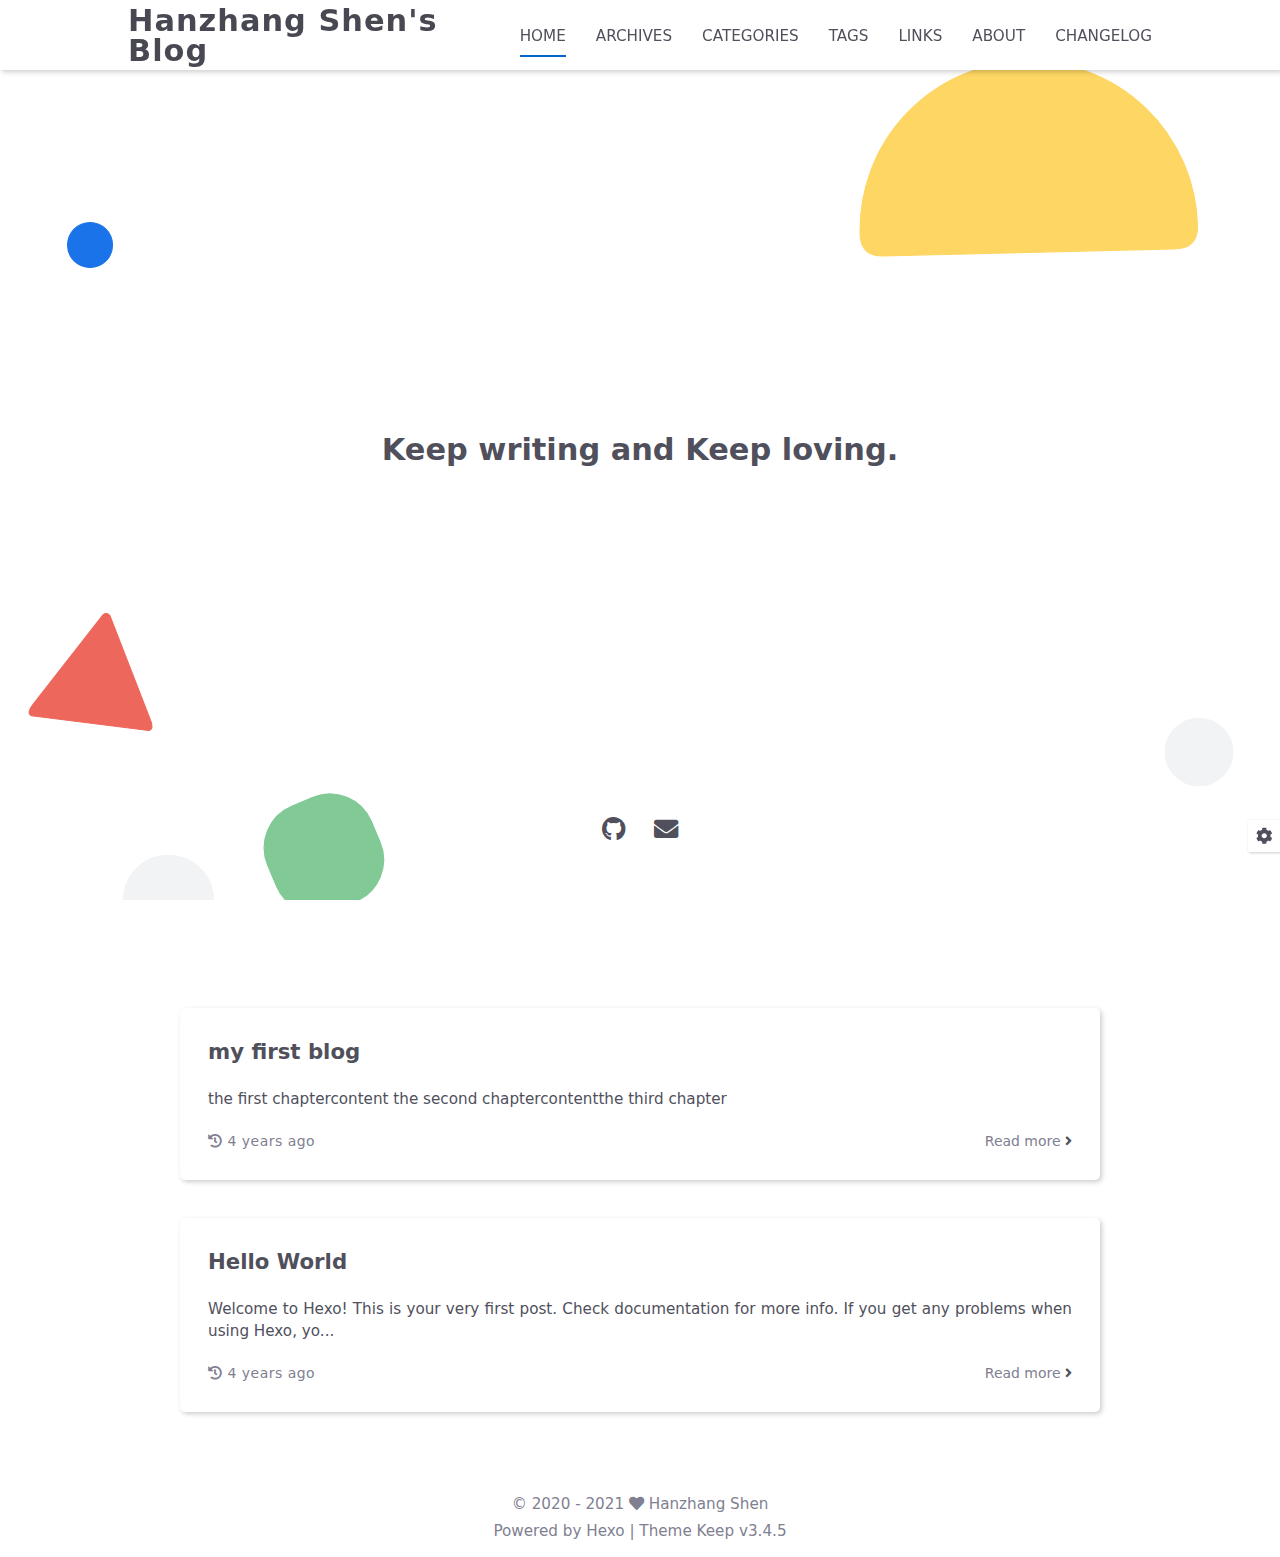
<file: index.html>
<!DOCTYPE html>
<html lang="en">
<head>
    <meta charset="utf-8">
    <meta name="viewport" content="width=device-width, initial-scale=1, maximum-scale=1">
    <meta name="keywords" content="Hexo Theme Keep">
    <meta name="description" content="Hexo Theme Keep">
    <meta name="author" content="Hanzhang Shen">
    
    <title>
        
        Hanzhang Shen&#39;s Blog
    </title>
    
<link rel="stylesheet" href="/css/style.css">

    <link rel="shortcut icon" href="/images/logo.svg">
    
<link rel="stylesheet" href="/css/font-awesome.min.css">

    <script id="hexo-configurations">
    let KEEP = window.KEEP || {};
    KEEP.hexo_config = {"hostname":"example.com","root":"/","language":"en"};
    KEEP.theme_config = {"toc":{"enable":false,"number":false,"expand_all":false,"init_open":false},"style":{"primary_color":"#0066CC","avatar":"/images/avatar.jpg","favicon":"/images/logo.svg","article_img_align":"left","left_side_width":"260px","content_max_width":"920px","hover":{"shadow":false,"scale":false},"first_screen":{"enable":true,"background_img":"/images/bg.svg","description":"Keep writing and Keep loving."},"scroll":{"progress_bar":{"enable":false},"percent":{"enable":false}}},"local_search":{"enable":false,"preload":false},"code_copy":{"enable":false,"style":"default"},"pjax":{"enable":false},"lazyload":{"enable":false},"version":"3.4.5"};
    KEEP.language_ago = {"second":"%s seconds ago","minute":"%s minutes ago","hour":"%s hours ago","day":"%s days ago","week":"%s weeks ago","month":"%s months ago","year":"%s years ago"};
  </script>
<meta name="generator" content="Hexo 5.4.0"></head>


<body>
<div class="progress-bar-container">
    

    
</div>


<main class="page-container">

    
        <div class="first-screen-container flex-center fade-in-down-animation">
    <div class="content flex-center">
        <div class="description">
            Keep writing and Keep loving.
        </div>
        
            <div class="s-icon-list">
                
                    
                        
                            <span class="s-icon-item github">
                                <a target="_blank" href="https://github.com/JokerDot">
                                    <i class="fab fa-github"></i>
                                </a>
                            </span>
                        
                    
                
                    
                
                    
                
                    
                
                    
                
                    
                
                    
                
                    
                        
                            <span class="s-icon-item email">
                                <a href="mailto:shenhanzhang@outlook.com">
                                    <i class="fas fa-envelope"></i>
                                </a>
                            </span>
                        
                    
                
            </div>
        
    </div>
</div>

    

    <div class="page-main-content">

        <div class="page-main-content-top">
            <header class="header-wrapper">

    <div class="header-content has-first-screen">
        <div class="left">
            
            <a class="logo-title" href="/">
                Hanzhang Shen&#39;s Blog
            </a>
        </div>

        <div class="right">
            <div class="pc">
                <ul class="menu-list">
                    
                        <li class="menu-item">
                            <a class="active"
                               href="/"
                            >
                                HOME
                            </a>
                        </li>
                    
                        <li class="menu-item">
                            <a class=""
                               href="/archives"
                            >
                                ARCHIVES
                            </a>
                        </li>
                    
                        <li class="menu-item">
                            <a class=""
                               href="/categories"
                            >
                                CATEGORIES
                            </a>
                        </li>
                    
                        <li class="menu-item">
                            <a class=""
                               href="/tags"
                            >
                                TAGS
                            </a>
                        </li>
                    
                        <li class="menu-item">
                            <a class=""
                               href="/links"
                            >
                                LINKS
                            </a>
                        </li>
                    
                        <li class="menu-item">
                            <a class=""
                               href="/about"
                            >
                                ABOUT
                            </a>
                        </li>
                    
                        <li class="menu-item">
                            <a class=""
                               href="/changelog"
                            >
                                CHANGELOG
                            </a>
                        </li>
                    
                    
                </ul>
            </div>
            <div class="mobile">
                
                <div class="icon-item menu-bar">
                    <div class="menu-bar-middle"></div>
                </div>
            </div>
        </div>
    </div>

    <div class="header-drawer">
        <ul class="drawer-menu-list">
            
                <li class="drawer-menu-item flex-center">
                    <a class="active"
                       href="/">HOME</a>
                </li>
            
                <li class="drawer-menu-item flex-center">
                    <a class=""
                       href="/archives">ARCHIVES</a>
                </li>
            
                <li class="drawer-menu-item flex-center">
                    <a class=""
                       href="/categories">CATEGORIES</a>
                </li>
            
                <li class="drawer-menu-item flex-center">
                    <a class=""
                       href="/tags">TAGS</a>
                </li>
            
                <li class="drawer-menu-item flex-center">
                    <a class=""
                       href="/links">LINKS</a>
                </li>
            
                <li class="drawer-menu-item flex-center">
                    <a class=""
                       href="/about">ABOUT</a>
                </li>
            
                <li class="drawer-menu-item flex-center">
                    <a class=""
                       href="/changelog">CHANGELOG</a>
                </li>
            
        </ul>
    </div>

    <div class="window-mask"></div>

</header>


        </div>

        <div class="page-main-content-middle">

            <div class="main-content">

                
                    <div class="home-content-container fade-in-down-animation">
    <ul class="home-article-list">
        
            <li class="home-article-item">

                

                <h3 class="home-article-title">
                    <a href="/2021/12/26/my-first-blog/">
                        my first blog
                    </a>
                </h3>

                <div class="home-article-content markdown-body">
                    
                        the first chaptercontent

the second chaptercontentthe third chapter

                    
                </div>

                <div class="home-article-meta-info-container">
    <div class="home-article-meta-info">
        <span><i class="fas fa-history"></i>&nbsp;<span class="home-article-date" data-date="Sun Dec 26 2021 17:15:52 GMT+0800">2021-12-26</span></span>
        
        
    </div>

    <a href="/2021/12/26/my-first-blog/">Read more&nbsp;<i class="fas fa-angle-right"></i></a>
</div>

            </li>
        
            <li class="home-article-item">

                

                <h3 class="home-article-title">
                    <a href="/2021/12/26/hello-world/">
                        Hello World
                    </a>
                </h3>

                <div class="home-article-content markdown-body">
                    
                        Welcome to Hexo! This is your very first post. Check documentation for more info. If you get any problems when using Hexo, yo...
                    
                </div>

                <div class="home-article-meta-info-container">
    <div class="home-article-meta-info">
        <span><i class="fas fa-history"></i>&nbsp;<span class="home-article-date" data-date="Sun Dec 26 2021 17:14:04 GMT+0800">2021-12-26</span></span>
        
        
    </div>

    <a href="/2021/12/26/hello-world/">Read more&nbsp;<i class="fas fa-angle-right"></i></a>
</div>

            </li>
        
    </ul>

    <div class="home-paginator">
        <div class="paginator">
    

    
</div>

    </div>
</div>


                
            </div>

        </div>

        <div class="page-main-content-bottom">
            <footer class="footer">
    <div class="info-container">
        <div class="copyright-info info-item">
            &copy;
            
              <span>2020</span>
              -
            
            2021&nbsp;<i class="fas fa-heart icon-animate"></i>&nbsp;<a href="/">Hanzhang Shen</a>
        </div>
        
        <div class="theme-info info-item">
            Powered by <a target="_blank" href="https://hexo.io">Hexo</a>&nbsp;|&nbsp;Theme&nbsp;<a class="theme-version" target="_blank" href="https://github.com/XPoet/hexo-theme-keep">Keep v3.4.5</a>
        </div>
        
        
    </div>
</footer>

        </div>
    </div>

    

    <div class="right-bottom-side-tools">
        <div class="side-tools-container">
    <ul class="side-tools-list">
        <li class="tools-item tool-font-adjust-plus flex-center">
            <i class="fas fa-search-plus"></i>
        </li>

        <li class="tools-item tool-font-adjust-minus flex-center">
            <i class="fas fa-search-minus"></i>
        </li>

        <li class="tools-item tool-expand-width flex-center">
            <i class="fas fa-arrows-alt-h"></i>
        </li>

        <li class="tools-item tool-dark-light-toggle flex-center">
            <i class="fas fa-moon"></i>
        </li>

        <!-- rss -->
        

        
            <li class="tools-item tool-scroll-to-top flex-center">
                <i class="fas fa-arrow-up"></i>
            </li>
        

        <li class="tools-item tool-scroll-to-bottom flex-center">
            <i class="fas fa-arrow-down"></i>
        </li>
    </ul>

    <ul class="exposed-tools-list">
        <li class="tools-item tool-toggle-show flex-center">
            <i class="fas fa-cog fa-spin"></i>
        </li>
        
    </ul>
</div>

    </div>

    

    <div class="image-viewer-container">
    <img src="">
</div>


    

</main>





<script src="/js/utils.js"></script>

<script src="/js/main.js"></script>

<script src="/js/header-shrink.js"></script>

<script src="/js/back2top.js"></script>

<script src="/js/dark-light-toggle.js"></script>








<div class="post-scripts">
    
</div>



</body>
</html>
</file>
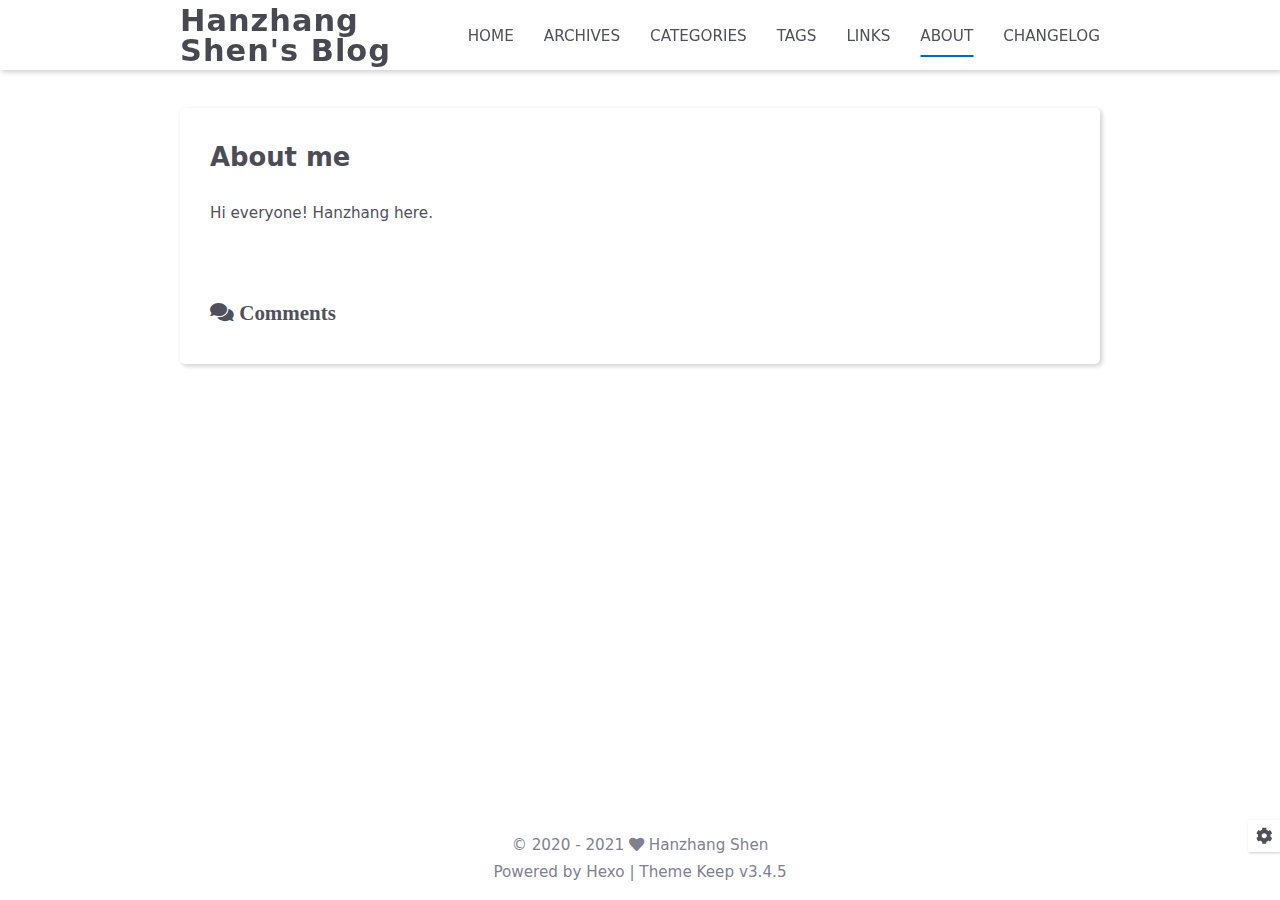
<file: about/index.html>
<!DOCTYPE html>
<html lang="en">
<head>
    <meta charset="utf-8">
    <meta name="viewport" content="width=device-width, initial-scale=1, maximum-scale=1">
    <meta name="keywords" content="Hexo Theme Keep">
    <meta name="description" content="Hexo Theme Keep">
    <meta name="author" content="Hanzhang Shen">
    
    <title>
        
            About |
        
        Hanzhang Shen&#39;s Blog
    </title>
    
<link rel="stylesheet" href="/css/style.css">

    <link rel="shortcut icon" href="/images/logo.svg">
    
<link rel="stylesheet" href="/css/font-awesome.min.css">

    <script id="hexo-configurations">
    let KEEP = window.KEEP || {};
    KEEP.hexo_config = {"hostname":"example.com","root":"/","language":"en"};
    KEEP.theme_config = {"toc":{"enable":false,"number":false,"expand_all":false,"init_open":false},"style":{"primary_color":"#0066CC","avatar":"/images/avatar.jpg","favicon":"/images/logo.svg","article_img_align":"left","left_side_width":"260px","content_max_width":"920px","hover":{"shadow":false,"scale":false},"first_screen":{"enable":true,"background_img":"/images/bg.svg","description":"Keep writing and Keep loving."},"scroll":{"progress_bar":{"enable":false},"percent":{"enable":false}}},"local_search":{"enable":false,"preload":false},"code_copy":{"enable":false,"style":"default"},"pjax":{"enable":false},"lazyload":{"enable":false},"version":"3.4.5"};
    KEEP.language_ago = {"second":"%s seconds ago","minute":"%s minutes ago","hour":"%s hours ago","day":"%s days ago","week":"%s weeks ago","month":"%s months ago","year":"%s years ago"};
  </script>
<meta name="generator" content="Hexo 5.4.0"></head>


<body>
<div class="progress-bar-container">
    

    
</div>


<main class="page-container">

    

    <div class="page-main-content">

        <div class="page-main-content-top">
            <header class="header-wrapper">

    <div class="header-content">
        <div class="left">
            
            <a class="logo-title" href="/">
                Hanzhang Shen&#39;s Blog
            </a>
        </div>

        <div class="right">
            <div class="pc">
                <ul class="menu-list">
                    
                        <li class="menu-item">
                            <a class=""
                               href="/"
                            >
                                HOME
                            </a>
                        </li>
                    
                        <li class="menu-item">
                            <a class=""
                               href="/archives"
                            >
                                ARCHIVES
                            </a>
                        </li>
                    
                        <li class="menu-item">
                            <a class=""
                               href="/categories"
                            >
                                CATEGORIES
                            </a>
                        </li>
                    
                        <li class="menu-item">
                            <a class=""
                               href="/tags"
                            >
                                TAGS
                            </a>
                        </li>
                    
                        <li class="menu-item">
                            <a class=""
                               href="/links"
                            >
                                LINKS
                            </a>
                        </li>
                    
                        <li class="menu-item">
                            <a class="active"
                               href="/about"
                            >
                                ABOUT
                            </a>
                        </li>
                    
                        <li class="menu-item">
                            <a class=""
                               href="/changelog"
                            >
                                CHANGELOG
                            </a>
                        </li>
                    
                    
                </ul>
            </div>
            <div class="mobile">
                
                <div class="icon-item menu-bar">
                    <div class="menu-bar-middle"></div>
                </div>
            </div>
        </div>
    </div>

    <div class="header-drawer">
        <ul class="drawer-menu-list">
            
                <li class="drawer-menu-item flex-center">
                    <a class=""
                       href="/">HOME</a>
                </li>
            
                <li class="drawer-menu-item flex-center">
                    <a class=""
                       href="/archives">ARCHIVES</a>
                </li>
            
                <li class="drawer-menu-item flex-center">
                    <a class=""
                       href="/categories">CATEGORIES</a>
                </li>
            
                <li class="drawer-menu-item flex-center">
                    <a class=""
                       href="/tags">TAGS</a>
                </li>
            
                <li class="drawer-menu-item flex-center">
                    <a class=""
                       href="/links">LINKS</a>
                </li>
            
                <li class="drawer-menu-item flex-center">
                    <a class="active"
                       href="/about">ABOUT</a>
                </li>
            
                <li class="drawer-menu-item flex-center">
                    <a class=""
                       href="/changelog">CHANGELOG</a>
                </li>
            
        </ul>
    </div>

    <div class="window-mask"></div>

</header>


        </div>

        <div class="page-main-content-middle">

            <div class="main-content">

                
                    <div class="fade-in-down-animation">
    <div class="page-template-container">
        
        
        <div class="page-template-content markdown-body">
            
                <h2 id="About-me"><a href="#About-me" class="headerlink" title="About me"></a>About me</h2><p>Hi everyone! Hanzhang here.</p>

            
        </div>
        <div class="page-template-comments">
            
                <div class="comments-container">
    <div id="comment-anchor"></div>
    <div class="comment-area-title">
        <i class="fas fa-comments">&nbsp;Comments</i>
    </div>
    
</div>

            
        </div>
    </div>
</div>


                
            </div>

        </div>

        <div class="page-main-content-bottom">
            <footer class="footer">
    <div class="info-container">
        <div class="copyright-info info-item">
            &copy;
            
              <span>2020</span>
              -
            
            2021&nbsp;<i class="fas fa-heart icon-animate"></i>&nbsp;<a href="/">Hanzhang Shen</a>
        </div>
        
        <div class="theme-info info-item">
            Powered by <a target="_blank" href="https://hexo.io">Hexo</a>&nbsp;|&nbsp;Theme&nbsp;<a class="theme-version" target="_blank" href="https://github.com/XPoet/hexo-theme-keep">Keep v3.4.5</a>
        </div>
        
        
    </div>
</footer>

        </div>
    </div>

    

    <div class="right-bottom-side-tools">
        <div class="side-tools-container">
    <ul class="side-tools-list">
        <li class="tools-item tool-font-adjust-plus flex-center">
            <i class="fas fa-search-plus"></i>
        </li>

        <li class="tools-item tool-font-adjust-minus flex-center">
            <i class="fas fa-search-minus"></i>
        </li>

        <li class="tools-item tool-expand-width flex-center">
            <i class="fas fa-arrows-alt-h"></i>
        </li>

        <li class="tools-item tool-dark-light-toggle flex-center">
            <i class="fas fa-moon"></i>
        </li>

        <!-- rss -->
        

        
            <li class="tools-item tool-scroll-to-top flex-center">
                <i class="fas fa-arrow-up"></i>
            </li>
        

        <li class="tools-item tool-scroll-to-bottom flex-center">
            <i class="fas fa-arrow-down"></i>
        </li>
    </ul>

    <ul class="exposed-tools-list">
        <li class="tools-item tool-toggle-show flex-center">
            <i class="fas fa-cog fa-spin"></i>
        </li>
        
    </ul>
</div>

    </div>

    

    <div class="image-viewer-container">
    <img src="">
</div>


    

</main>




<script src="/js/utils.js"></script>

<script src="/js/main.js"></script>

<script src="/js/header-shrink.js"></script>

<script src="/js/back2top.js"></script>

<script src="/js/dark-light-toggle.js"></script>








<div class="post-scripts">
    
</div>



</body>
</html>
</file>
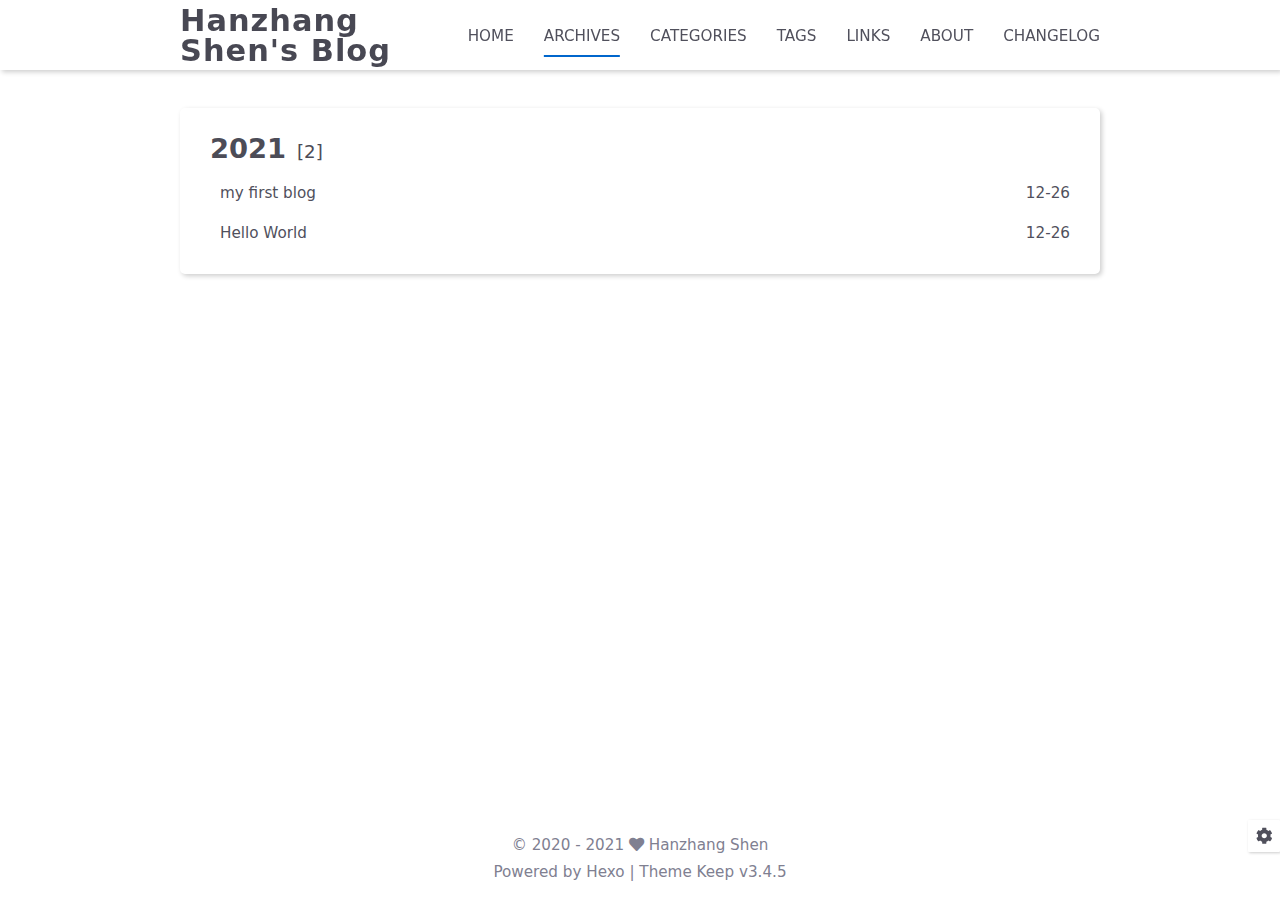
<file: archives/index.html>
<!DOCTYPE html>
<html lang="en">
<head>
    <meta charset="utf-8">
    <meta name="viewport" content="width=device-width, initial-scale=1, maximum-scale=1">
    <meta name="keywords" content="Hexo Theme Keep">
    <meta name="description" content="Hexo Theme Keep">
    <meta name="author" content="Hanzhang Shen">
    
    <title>
        
            Archive |
        
        Hanzhang Shen&#39;s Blog
    </title>
    
<link rel="stylesheet" href="/css/style.css">

    <link rel="shortcut icon" href="/images/logo.svg">
    
<link rel="stylesheet" href="/css/font-awesome.min.css">

    <script id="hexo-configurations">
    let KEEP = window.KEEP || {};
    KEEP.hexo_config = {"hostname":"example.com","root":"/","language":"en"};
    KEEP.theme_config = {"toc":{"enable":false,"number":false,"expand_all":false,"init_open":false},"style":{"primary_color":"#0066CC","avatar":"/images/avatar.jpg","favicon":"/images/logo.svg","article_img_align":"left","left_side_width":"260px","content_max_width":"920px","hover":{"shadow":false,"scale":false},"first_screen":{"enable":true,"background_img":"/images/bg.svg","description":"Keep writing and Keep loving."},"scroll":{"progress_bar":{"enable":false},"percent":{"enable":false}}},"local_search":{"enable":false,"preload":false},"code_copy":{"enable":false,"style":"default"},"pjax":{"enable":false},"lazyload":{"enable":false},"version":"3.4.5"};
    KEEP.language_ago = {"second":"%s seconds ago","minute":"%s minutes ago","hour":"%s hours ago","day":"%s days ago","week":"%s weeks ago","month":"%s months ago","year":"%s years ago"};
  </script>
<meta name="generator" content="Hexo 5.4.0"></head>


<body>
<div class="progress-bar-container">
    

    
</div>


<main class="page-container">

    

    <div class="page-main-content">

        <div class="page-main-content-top">
            <header class="header-wrapper">

    <div class="header-content">
        <div class="left">
            
            <a class="logo-title" href="/">
                Hanzhang Shen&#39;s Blog
            </a>
        </div>

        <div class="right">
            <div class="pc">
                <ul class="menu-list">
                    
                        <li class="menu-item">
                            <a class=""
                               href="/"
                            >
                                HOME
                            </a>
                        </li>
                    
                        <li class="menu-item">
                            <a class="active"
                               href="/archives"
                            >
                                ARCHIVES
                            </a>
                        </li>
                    
                        <li class="menu-item">
                            <a class=""
                               href="/categories"
                            >
                                CATEGORIES
                            </a>
                        </li>
                    
                        <li class="menu-item">
                            <a class=""
                               href="/tags"
                            >
                                TAGS
                            </a>
                        </li>
                    
                        <li class="menu-item">
                            <a class=""
                               href="/links"
                            >
                                LINKS
                            </a>
                        </li>
                    
                        <li class="menu-item">
                            <a class=""
                               href="/about"
                            >
                                ABOUT
                            </a>
                        </li>
                    
                        <li class="menu-item">
                            <a class=""
                               href="/changelog"
                            >
                                CHANGELOG
                            </a>
                        </li>
                    
                    
                </ul>
            </div>
            <div class="mobile">
                
                <div class="icon-item menu-bar">
                    <div class="menu-bar-middle"></div>
                </div>
            </div>
        </div>
    </div>

    <div class="header-drawer">
        <ul class="drawer-menu-list">
            
                <li class="drawer-menu-item flex-center">
                    <a class=""
                       href="/">HOME</a>
                </li>
            
                <li class="drawer-menu-item flex-center">
                    <a class="active"
                       href="/archives">ARCHIVES</a>
                </li>
            
                <li class="drawer-menu-item flex-center">
                    <a class=""
                       href="/categories">CATEGORIES</a>
                </li>
            
                <li class="drawer-menu-item flex-center">
                    <a class=""
                       href="/tags">TAGS</a>
                </li>
            
                <li class="drawer-menu-item flex-center">
                    <a class=""
                       href="/links">LINKS</a>
                </li>
            
                <li class="drawer-menu-item flex-center">
                    <a class=""
                       href="/about">ABOUT</a>
                </li>
            
                <li class="drawer-menu-item flex-center">
                    <a class=""
                       href="/changelog">CHANGELOG</a>
                </li>
            
        </ul>
    </div>

    <div class="window-mask"></div>

</header>


        </div>

        <div class="page-main-content-middle">

            <div class="main-content">

                
                    <div class="fade-in-down-animation">
    <div class="archive-container ">
        
<div class="archive-list-container">
    
        <section class="archive-item">
            <div class="archive-item-header">
                <span class="archive-year">2021</span>
                <span class="archive-year-post-count">[2]</span>
            </div>
            <ul class="article-list">
                
                    <li class="article-item">
                        <a class="article-title"
                           href="/2021/12/26/my-first-blog/"
                        >my first blog</a>
                        <span class="article-date">12-26</span>
                    </li>
                
                    <li class="article-item">
                        <a class="article-title"
                           href="/2021/12/26/hello-world/"
                        >Hello World</a>
                        <span class="article-date">12-26</span>
                    </li>
                
            </ul>
        </section>
    
</div>

    </div>
</div>

                
            </div>

        </div>

        <div class="page-main-content-bottom">
            <footer class="footer">
    <div class="info-container">
        <div class="copyright-info info-item">
            &copy;
            
              <span>2020</span>
              -
            
            2021&nbsp;<i class="fas fa-heart icon-animate"></i>&nbsp;<a href="/">Hanzhang Shen</a>
        </div>
        
        <div class="theme-info info-item">
            Powered by <a target="_blank" href="https://hexo.io">Hexo</a>&nbsp;|&nbsp;Theme&nbsp;<a class="theme-version" target="_blank" href="https://github.com/XPoet/hexo-theme-keep">Keep v3.4.5</a>
        </div>
        
        
    </div>
</footer>

        </div>
    </div>

    

    <div class="right-bottom-side-tools">
        <div class="side-tools-container">
    <ul class="side-tools-list">
        <li class="tools-item tool-font-adjust-plus flex-center">
            <i class="fas fa-search-plus"></i>
        </li>

        <li class="tools-item tool-font-adjust-minus flex-center">
            <i class="fas fa-search-minus"></i>
        </li>

        <li class="tools-item tool-expand-width flex-center">
            <i class="fas fa-arrows-alt-h"></i>
        </li>

        <li class="tools-item tool-dark-light-toggle flex-center">
            <i class="fas fa-moon"></i>
        </li>

        <!-- rss -->
        

        
            <li class="tools-item tool-scroll-to-top flex-center">
                <i class="fas fa-arrow-up"></i>
            </li>
        

        <li class="tools-item tool-scroll-to-bottom flex-center">
            <i class="fas fa-arrow-down"></i>
        </li>
    </ul>

    <ul class="exposed-tools-list">
        <li class="tools-item tool-toggle-show flex-center">
            <i class="fas fa-cog fa-spin"></i>
        </li>
        
    </ul>
</div>

    </div>

    

    <div class="image-viewer-container">
    <img src="">
</div>


    

</main>




<script src="/js/utils.js"></script>

<script src="/js/main.js"></script>

<script src="/js/header-shrink.js"></script>

<script src="/js/back2top.js"></script>

<script src="/js/dark-light-toggle.js"></script>








<div class="post-scripts">
    
</div>



</body>
</html>
</file>
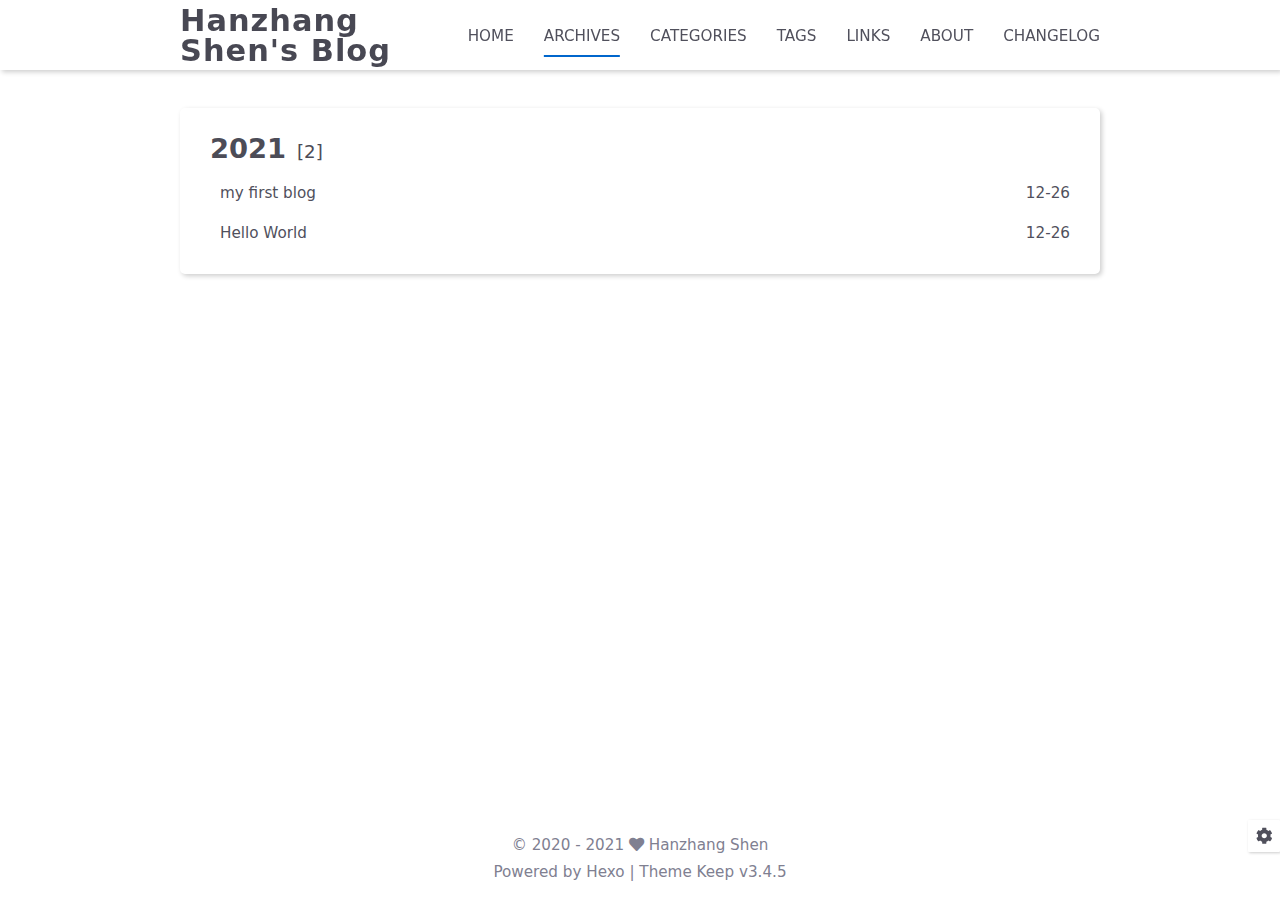
<file: archives/2021/index.html>
<!DOCTYPE html>
<html lang="en">
<head>
    <meta charset="utf-8">
    <meta name="viewport" content="width=device-width, initial-scale=1, maximum-scale=1">
    <meta name="keywords" content="Hexo Theme Keep">
    <meta name="description" content="Hexo Theme Keep">
    <meta name="author" content="Hanzhang Shen">
    
    <title>
        
            Archive: 2021 |
        
        Hanzhang Shen&#39;s Blog
    </title>
    
<link rel="stylesheet" href="/css/style.css">

    <link rel="shortcut icon" href="/images/logo.svg">
    
<link rel="stylesheet" href="/css/font-awesome.min.css">

    <script id="hexo-configurations">
    let KEEP = window.KEEP || {};
    KEEP.hexo_config = {"hostname":"example.com","root":"/","language":"en"};
    KEEP.theme_config = {"toc":{"enable":false,"number":false,"expand_all":false,"init_open":false},"style":{"primary_color":"#0066CC","avatar":"/images/avatar.jpg","favicon":"/images/logo.svg","article_img_align":"left","left_side_width":"260px","content_max_width":"920px","hover":{"shadow":false,"scale":false},"first_screen":{"enable":true,"background_img":"/images/bg.svg","description":"Keep writing and Keep loving."},"scroll":{"progress_bar":{"enable":false},"percent":{"enable":false}}},"local_search":{"enable":false,"preload":false},"code_copy":{"enable":false,"style":"default"},"pjax":{"enable":false},"lazyload":{"enable":false},"version":"3.4.5"};
    KEEP.language_ago = {"second":"%s seconds ago","minute":"%s minutes ago","hour":"%s hours ago","day":"%s days ago","week":"%s weeks ago","month":"%s months ago","year":"%s years ago"};
  </script>
<meta name="generator" content="Hexo 5.4.0"></head>


<body>
<div class="progress-bar-container">
    

    
</div>


<main class="page-container">

    

    <div class="page-main-content">

        <div class="page-main-content-top">
            <header class="header-wrapper">

    <div class="header-content">
        <div class="left">
            
            <a class="logo-title" href="/">
                Hanzhang Shen&#39;s Blog
            </a>
        </div>

        <div class="right">
            <div class="pc">
                <ul class="menu-list">
                    
                        <li class="menu-item">
                            <a class=""
                               href="/"
                            >
                                HOME
                            </a>
                        </li>
                    
                        <li class="menu-item">
                            <a class="active"
                               href="/archives"
                            >
                                ARCHIVES
                            </a>
                        </li>
                    
                        <li class="menu-item">
                            <a class=""
                               href="/categories"
                            >
                                CATEGORIES
                            </a>
                        </li>
                    
                        <li class="menu-item">
                            <a class=""
                               href="/tags"
                            >
                                TAGS
                            </a>
                        </li>
                    
                        <li class="menu-item">
                            <a class=""
                               href="/links"
                            >
                                LINKS
                            </a>
                        </li>
                    
                        <li class="menu-item">
                            <a class=""
                               href="/about"
                            >
                                ABOUT
                            </a>
                        </li>
                    
                        <li class="menu-item">
                            <a class=""
                               href="/changelog"
                            >
                                CHANGELOG
                            </a>
                        </li>
                    
                    
                </ul>
            </div>
            <div class="mobile">
                
                <div class="icon-item menu-bar">
                    <div class="menu-bar-middle"></div>
                </div>
            </div>
        </div>
    </div>

    <div class="header-drawer">
        <ul class="drawer-menu-list">
            
                <li class="drawer-menu-item flex-center">
                    <a class=""
                       href="/">HOME</a>
                </li>
            
                <li class="drawer-menu-item flex-center">
                    <a class="active"
                       href="/archives">ARCHIVES</a>
                </li>
            
                <li class="drawer-menu-item flex-center">
                    <a class=""
                       href="/categories">CATEGORIES</a>
                </li>
            
                <li class="drawer-menu-item flex-center">
                    <a class=""
                       href="/tags">TAGS</a>
                </li>
            
                <li class="drawer-menu-item flex-center">
                    <a class=""
                       href="/links">LINKS</a>
                </li>
            
                <li class="drawer-menu-item flex-center">
                    <a class=""
                       href="/about">ABOUT</a>
                </li>
            
                <li class="drawer-menu-item flex-center">
                    <a class=""
                       href="/changelog">CHANGELOG</a>
                </li>
            
        </ul>
    </div>

    <div class="window-mask"></div>

</header>


        </div>

        <div class="page-main-content-middle">

            <div class="main-content">

                
                    <div class="fade-in-down-animation">
    <div class="archive-container ">
        
<div class="archive-list-container">
    
        <section class="archive-item">
            <div class="archive-item-header">
                <span class="archive-year">2021</span>
                <span class="archive-year-post-count">[2]</span>
            </div>
            <ul class="article-list">
                
                    <li class="article-item">
                        <a class="article-title"
                           href="/2021/12/26/my-first-blog/"
                        >my first blog</a>
                        <span class="article-date">12-26</span>
                    </li>
                
                    <li class="article-item">
                        <a class="article-title"
                           href="/2021/12/26/hello-world/"
                        >Hello World</a>
                        <span class="article-date">12-26</span>
                    </li>
                
            </ul>
        </section>
    
</div>

    </div>
</div>

                
            </div>

        </div>

        <div class="page-main-content-bottom">
            <footer class="footer">
    <div class="info-container">
        <div class="copyright-info info-item">
            &copy;
            
              <span>2020</span>
              -
            
            2021&nbsp;<i class="fas fa-heart icon-animate"></i>&nbsp;<a href="/">Hanzhang Shen</a>
        </div>
        
        <div class="theme-info info-item">
            Powered by <a target="_blank" href="https://hexo.io">Hexo</a>&nbsp;|&nbsp;Theme&nbsp;<a class="theme-version" target="_blank" href="https://github.com/XPoet/hexo-theme-keep">Keep v3.4.5</a>
        </div>
        
        
    </div>
</footer>

        </div>
    </div>

    

    <div class="right-bottom-side-tools">
        <div class="side-tools-container">
    <ul class="side-tools-list">
        <li class="tools-item tool-font-adjust-plus flex-center">
            <i class="fas fa-search-plus"></i>
        </li>

        <li class="tools-item tool-font-adjust-minus flex-center">
            <i class="fas fa-search-minus"></i>
        </li>

        <li class="tools-item tool-expand-width flex-center">
            <i class="fas fa-arrows-alt-h"></i>
        </li>

        <li class="tools-item tool-dark-light-toggle flex-center">
            <i class="fas fa-moon"></i>
        </li>

        <!-- rss -->
        

        
            <li class="tools-item tool-scroll-to-top flex-center">
                <i class="fas fa-arrow-up"></i>
            </li>
        

        <li class="tools-item tool-scroll-to-bottom flex-center">
            <i class="fas fa-arrow-down"></i>
        </li>
    </ul>

    <ul class="exposed-tools-list">
        <li class="tools-item tool-toggle-show flex-center">
            <i class="fas fa-cog fa-spin"></i>
        </li>
        
    </ul>
</div>

    </div>

    

    <div class="image-viewer-container">
    <img src="">
</div>


    

</main>




<script src="/js/utils.js"></script>

<script src="/js/main.js"></script>

<script src="/js/header-shrink.js"></script>

<script src="/js/back2top.js"></script>

<script src="/js/dark-light-toggle.js"></script>








<div class="post-scripts">
    
</div>



</body>
</html>
</file>
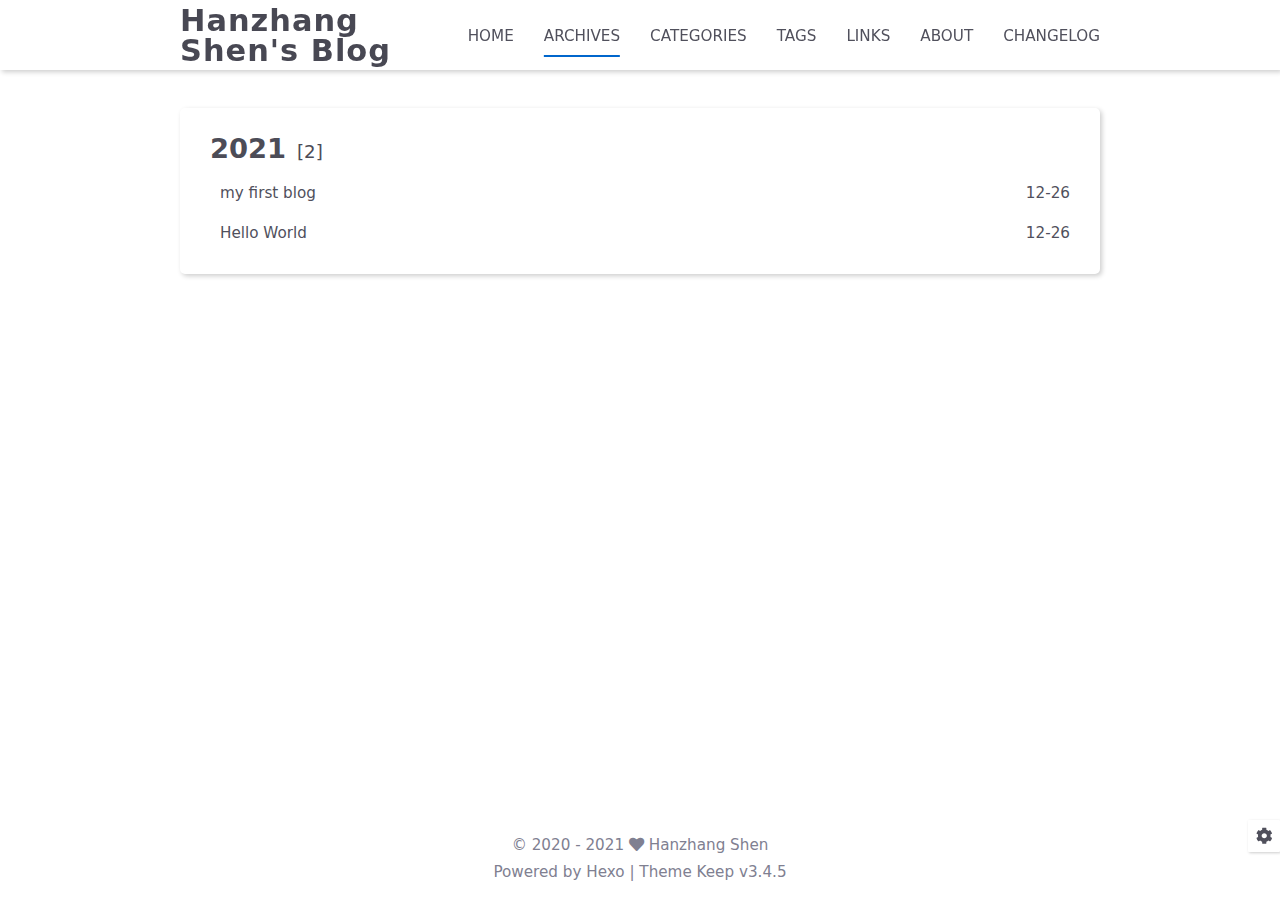
<file: archives/2021/12/index.html>
<!DOCTYPE html>
<html lang="en">
<head>
    <meta charset="utf-8">
    <meta name="viewport" content="width=device-width, initial-scale=1, maximum-scale=1">
    <meta name="keywords" content="Hexo Theme Keep">
    <meta name="description" content="Hexo Theme Keep">
    <meta name="author" content="Hanzhang Shen">
    
    <title>
        
            Archive: 2021/12 |
        
        Hanzhang Shen&#39;s Blog
    </title>
    
<link rel="stylesheet" href="/css/style.css">

    <link rel="shortcut icon" href="/images/logo.svg">
    
<link rel="stylesheet" href="/css/font-awesome.min.css">

    <script id="hexo-configurations">
    let KEEP = window.KEEP || {};
    KEEP.hexo_config = {"hostname":"example.com","root":"/","language":"en"};
    KEEP.theme_config = {"toc":{"enable":false,"number":false,"expand_all":false,"init_open":false},"style":{"primary_color":"#0066CC","avatar":"/images/avatar.jpg","favicon":"/images/logo.svg","article_img_align":"left","left_side_width":"260px","content_max_width":"920px","hover":{"shadow":false,"scale":false},"first_screen":{"enable":true,"background_img":"/images/bg.svg","description":"Keep writing and Keep loving."},"scroll":{"progress_bar":{"enable":false},"percent":{"enable":false}}},"local_search":{"enable":false,"preload":false},"code_copy":{"enable":false,"style":"default"},"pjax":{"enable":false},"lazyload":{"enable":false},"version":"3.4.5"};
    KEEP.language_ago = {"second":"%s seconds ago","minute":"%s minutes ago","hour":"%s hours ago","day":"%s days ago","week":"%s weeks ago","month":"%s months ago","year":"%s years ago"};
  </script>
<meta name="generator" content="Hexo 5.4.0"></head>


<body>
<div class="progress-bar-container">
    

    
</div>


<main class="page-container">

    

    <div class="page-main-content">

        <div class="page-main-content-top">
            <header class="header-wrapper">

    <div class="header-content">
        <div class="left">
            
            <a class="logo-title" href="/">
                Hanzhang Shen&#39;s Blog
            </a>
        </div>

        <div class="right">
            <div class="pc">
                <ul class="menu-list">
                    
                        <li class="menu-item">
                            <a class=""
                               href="/"
                            >
                                HOME
                            </a>
                        </li>
                    
                        <li class="menu-item">
                            <a class="active"
                               href="/archives"
                            >
                                ARCHIVES
                            </a>
                        </li>
                    
                        <li class="menu-item">
                            <a class=""
                               href="/categories"
                            >
                                CATEGORIES
                            </a>
                        </li>
                    
                        <li class="menu-item">
                            <a class=""
                               href="/tags"
                            >
                                TAGS
                            </a>
                        </li>
                    
                        <li class="menu-item">
                            <a class=""
                               href="/links"
                            >
                                LINKS
                            </a>
                        </li>
                    
                        <li class="menu-item">
                            <a class=""
                               href="/about"
                            >
                                ABOUT
                            </a>
                        </li>
                    
                        <li class="menu-item">
                            <a class=""
                               href="/changelog"
                            >
                                CHANGELOG
                            </a>
                        </li>
                    
                    
                </ul>
            </div>
            <div class="mobile">
                
                <div class="icon-item menu-bar">
                    <div class="menu-bar-middle"></div>
                </div>
            </div>
        </div>
    </div>

    <div class="header-drawer">
        <ul class="drawer-menu-list">
            
                <li class="drawer-menu-item flex-center">
                    <a class=""
                       href="/">HOME</a>
                </li>
            
                <li class="drawer-menu-item flex-center">
                    <a class="active"
                       href="/archives">ARCHIVES</a>
                </li>
            
                <li class="drawer-menu-item flex-center">
                    <a class=""
                       href="/categories">CATEGORIES</a>
                </li>
            
                <li class="drawer-menu-item flex-center">
                    <a class=""
                       href="/tags">TAGS</a>
                </li>
            
                <li class="drawer-menu-item flex-center">
                    <a class=""
                       href="/links">LINKS</a>
                </li>
            
                <li class="drawer-menu-item flex-center">
                    <a class=""
                       href="/about">ABOUT</a>
                </li>
            
                <li class="drawer-menu-item flex-center">
                    <a class=""
                       href="/changelog">CHANGELOG</a>
                </li>
            
        </ul>
    </div>

    <div class="window-mask"></div>

</header>


        </div>

        <div class="page-main-content-middle">

            <div class="main-content">

                
                    <div class="fade-in-down-animation">
    <div class="archive-container ">
        
<div class="archive-list-container">
    
        <section class="archive-item">
            <div class="archive-item-header">
                <span class="archive-year">2021</span>
                <span class="archive-year-post-count">[2]</span>
            </div>
            <ul class="article-list">
                
                    <li class="article-item">
                        <a class="article-title"
                           href="/2021/12/26/my-first-blog/"
                        >my first blog</a>
                        <span class="article-date">12-26</span>
                    </li>
                
                    <li class="article-item">
                        <a class="article-title"
                           href="/2021/12/26/hello-world/"
                        >Hello World</a>
                        <span class="article-date">12-26</span>
                    </li>
                
            </ul>
        </section>
    
</div>

    </div>
</div>

                
            </div>

        </div>

        <div class="page-main-content-bottom">
            <footer class="footer">
    <div class="info-container">
        <div class="copyright-info info-item">
            &copy;
            
              <span>2020</span>
              -
            
            2021&nbsp;<i class="fas fa-heart icon-animate"></i>&nbsp;<a href="/">Hanzhang Shen</a>
        </div>
        
        <div class="theme-info info-item">
            Powered by <a target="_blank" href="https://hexo.io">Hexo</a>&nbsp;|&nbsp;Theme&nbsp;<a class="theme-version" target="_blank" href="https://github.com/XPoet/hexo-theme-keep">Keep v3.4.5</a>
        </div>
        
        
    </div>
</footer>

        </div>
    </div>

    

    <div class="right-bottom-side-tools">
        <div class="side-tools-container">
    <ul class="side-tools-list">
        <li class="tools-item tool-font-adjust-plus flex-center">
            <i class="fas fa-search-plus"></i>
        </li>

        <li class="tools-item tool-font-adjust-minus flex-center">
            <i class="fas fa-search-minus"></i>
        </li>

        <li class="tools-item tool-expand-width flex-center">
            <i class="fas fa-arrows-alt-h"></i>
        </li>

        <li class="tools-item tool-dark-light-toggle flex-center">
            <i class="fas fa-moon"></i>
        </li>

        <!-- rss -->
        

        
            <li class="tools-item tool-scroll-to-top flex-center">
                <i class="fas fa-arrow-up"></i>
            </li>
        

        <li class="tools-item tool-scroll-to-bottom flex-center">
            <i class="fas fa-arrow-down"></i>
        </li>
    </ul>

    <ul class="exposed-tools-list">
        <li class="tools-item tool-toggle-show flex-center">
            <i class="fas fa-cog fa-spin"></i>
        </li>
        
    </ul>
</div>

    </div>

    

    <div class="image-viewer-container">
    <img src="">
</div>


    

</main>




<script src="/js/utils.js"></script>

<script src="/js/main.js"></script>

<script src="/js/header-shrink.js"></script>

<script src="/js/back2top.js"></script>

<script src="/js/dark-light-toggle.js"></script>








<div class="post-scripts">
    
</div>



</body>
</html>
</file>
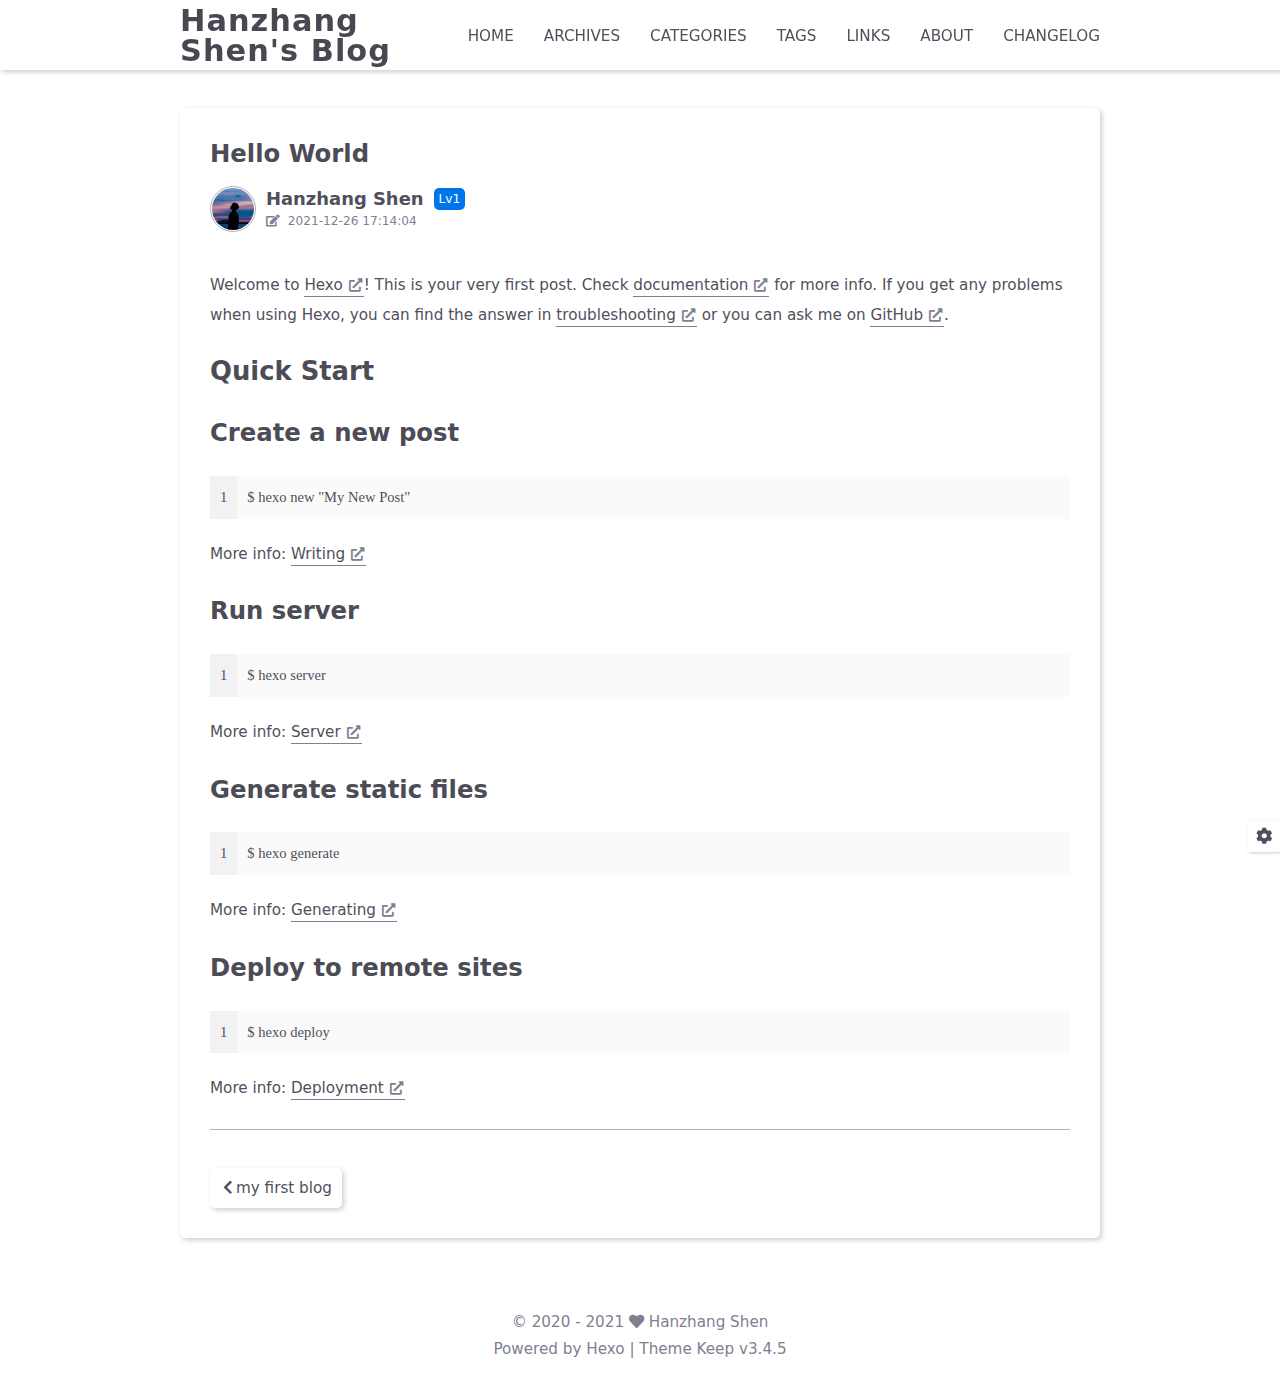
<file: 2021/12/26/hello-world/index.html>
<!DOCTYPE html>
<html lang="en">
<head>
    <meta charset="utf-8">
    <meta name="viewport" content="width=device-width, initial-scale=1, maximum-scale=1">
    <meta name="keywords" content="Hexo Theme Keep">
    <meta name="description" content="Hexo Theme Keep">
    <meta name="author" content="Hanzhang Shen">
    
    <title>
        
            Hello World |
        
        Hanzhang Shen&#39;s Blog
    </title>
    
<link rel="stylesheet" href="/css/style.css">

    <link rel="shortcut icon" href="/images/logo.svg">
    
<link rel="stylesheet" href="/css/font-awesome.min.css">

    <script id="hexo-configurations">
    let KEEP = window.KEEP || {};
    KEEP.hexo_config = {"hostname":"example.com","root":"/","language":"en"};
    KEEP.theme_config = {"toc":{"enable":false,"number":false,"expand_all":false,"init_open":false},"style":{"primary_color":"#0066CC","avatar":"/images/avatar.jpg","favicon":"/images/logo.svg","article_img_align":"left","left_side_width":"260px","content_max_width":"920px","hover":{"shadow":false,"scale":false},"first_screen":{"enable":true,"background_img":"/images/bg.svg","description":"Keep writing and Keep loving."},"scroll":{"progress_bar":{"enable":false},"percent":{"enable":false}}},"local_search":{"enable":false,"preload":false},"code_copy":{"enable":false,"style":"default"},"pjax":{"enable":false},"lazyload":{"enable":false},"version":"3.4.5"};
    KEEP.language_ago = {"second":"%s seconds ago","minute":"%s minutes ago","hour":"%s hours ago","day":"%s days ago","week":"%s weeks ago","month":"%s months ago","year":"%s years ago"};
  </script>
<meta name="generator" content="Hexo 5.4.0"></head>


<body>
<div class="progress-bar-container">
    

    
</div>


<main class="page-container">

    

    <div class="page-main-content">

        <div class="page-main-content-top">
            <header class="header-wrapper">

    <div class="header-content">
        <div class="left">
            
            <a class="logo-title" href="/">
                Hanzhang Shen&#39;s Blog
            </a>
        </div>

        <div class="right">
            <div class="pc">
                <ul class="menu-list">
                    
                        <li class="menu-item">
                            <a class=""
                               href="/"
                            >
                                HOME
                            </a>
                        </li>
                    
                        <li class="menu-item">
                            <a class=""
                               href="/archives"
                            >
                                ARCHIVES
                            </a>
                        </li>
                    
                        <li class="menu-item">
                            <a class=""
                               href="/categories"
                            >
                                CATEGORIES
                            </a>
                        </li>
                    
                        <li class="menu-item">
                            <a class=""
                               href="/tags"
                            >
                                TAGS
                            </a>
                        </li>
                    
                        <li class="menu-item">
                            <a class=""
                               href="/links"
                            >
                                LINKS
                            </a>
                        </li>
                    
                        <li class="menu-item">
                            <a class=""
                               href="/about"
                            >
                                ABOUT
                            </a>
                        </li>
                    
                        <li class="menu-item">
                            <a class=""
                               href="/changelog"
                            >
                                CHANGELOG
                            </a>
                        </li>
                    
                    
                </ul>
            </div>
            <div class="mobile">
                
                <div class="icon-item menu-bar">
                    <div class="menu-bar-middle"></div>
                </div>
            </div>
        </div>
    </div>

    <div class="header-drawer">
        <ul class="drawer-menu-list">
            
                <li class="drawer-menu-item flex-center">
                    <a class=""
                       href="/">HOME</a>
                </li>
            
                <li class="drawer-menu-item flex-center">
                    <a class=""
                       href="/archives">ARCHIVES</a>
                </li>
            
                <li class="drawer-menu-item flex-center">
                    <a class=""
                       href="/categories">CATEGORIES</a>
                </li>
            
                <li class="drawer-menu-item flex-center">
                    <a class=""
                       href="/tags">TAGS</a>
                </li>
            
                <li class="drawer-menu-item flex-center">
                    <a class=""
                       href="/links">LINKS</a>
                </li>
            
                <li class="drawer-menu-item flex-center">
                    <a class=""
                       href="/about">ABOUT</a>
                </li>
            
                <li class="drawer-menu-item flex-center">
                    <a class=""
                       href="/changelog">CHANGELOG</a>
                </li>
            
        </ul>
    </div>

    <div class="window-mask"></div>

</header>


        </div>

        <div class="page-main-content-middle">

            <div class="main-content">

                
                    <div class="fade-in-down-animation">
    <div class="article-content-container">

        <div class="article-title">
            <span class="title-hover-animation">Hello World</span>
        </div>

        
            <div class="article-header">
                <div class="avatar">
                    <img src="/images/avatar.jpg">
                </div>
                <div class="info">
                    <div class="author">
                        <span class="name">Hanzhang Shen</span>
                        
                            <span class="author-label">Lv1</span>
                        
                    </div>
                    <div class="meta-info">
                        <div class="article-meta-info">
    <span class="article-date article-meta-item">
        <i class="fas fa-edit"></i>&nbsp;
        <span class="pc">2021-12-26 17:14:04</span>
        <span class="mobile">2021-12-26 17:14</span>
    </span>
    
    

    
    
    
    
</div>

                    </div>
                </div>
            </div>
        

        <div class="article-content markdown-body">
            <p>Welcome to <a class="link"   target="_blank" rel="noopener" href="https://hexo.io/" >Hexo<i class="fas fa-external-link-alt"></i></a>! This is your very first post. Check <a class="link"   target="_blank" rel="noopener" href="https://hexo.io/docs/" >documentation<i class="fas fa-external-link-alt"></i></a> for more info. If you get any problems when using Hexo, you can find the answer in <a class="link"   target="_blank" rel="noopener" href="https://hexo.io/docs/troubleshooting.html" >troubleshooting<i class="fas fa-external-link-alt"></i></a> or you can ask me on <a class="link"   target="_blank" rel="noopener" href="https://github.com/hexojs/hexo/issues" >GitHub<i class="fas fa-external-link-alt"></i></a>.</p>
<h2 id="Quick-Start"><a href="#Quick-Start" class="headerlink" title="Quick Start"></a>Quick Start</h2><h3 id="Create-a-new-post"><a href="#Create-a-new-post" class="headerlink" title="Create a new post"></a>Create a new post</h3><figure class="highlight bash"><table><tr><td class="gutter"><pre><span class="line">1</span><br></pre></td><td class="code"><pre><span class="line">$ hexo new <span class="string">&quot;My New Post&quot;</span></span><br></pre></td></tr></table></figure>

<p>More info: <a class="link"   target="_blank" rel="noopener" href="https://hexo.io/docs/writing.html" >Writing<i class="fas fa-external-link-alt"></i></a></p>
<h3 id="Run-server"><a href="#Run-server" class="headerlink" title="Run server"></a>Run server</h3><figure class="highlight bash"><table><tr><td class="gutter"><pre><span class="line">1</span><br></pre></td><td class="code"><pre><span class="line">$ hexo server</span><br></pre></td></tr></table></figure>

<p>More info: <a class="link"   target="_blank" rel="noopener" href="https://hexo.io/docs/server.html" >Server<i class="fas fa-external-link-alt"></i></a></p>
<h3 id="Generate-static-files"><a href="#Generate-static-files" class="headerlink" title="Generate static files"></a>Generate static files</h3><figure class="highlight bash"><table><tr><td class="gutter"><pre><span class="line">1</span><br></pre></td><td class="code"><pre><span class="line">$ hexo generate</span><br></pre></td></tr></table></figure>

<p>More info: <a class="link"   target="_blank" rel="noopener" href="https://hexo.io/docs/generating.html" >Generating<i class="fas fa-external-link-alt"></i></a></p>
<h3 id="Deploy-to-remote-sites"><a href="#Deploy-to-remote-sites" class="headerlink" title="Deploy to remote sites"></a>Deploy to remote sites</h3><figure class="highlight bash"><table><tr><td class="gutter"><pre><span class="line">1</span><br></pre></td><td class="code"><pre><span class="line">$ hexo deploy</span><br></pre></td></tr></table></figure>

<p>More info: <a class="link"   target="_blank" rel="noopener" href="https://hexo.io/docs/one-command-deployment.html" >Deployment<i class="fas fa-external-link-alt"></i></a></p>

        </div>

        

        

        
            <div class="article-nav">
                
                    <div class="article-prev">
                        <a class="prev"
                           rel="prev"
                           href="/2021/12/26/my-first-blog/"
                        >
                            <span class="left arrow-icon flex-center">
                              <i class="fas fa-chevron-left"></i>
                            </span>
                            <span class="title flex-center">
                                <span class="post-nav-title-item">my first blog</span>
                                <span class="post-nav-item">Prev posts</span>
                            </span>
                        </a>
                    </div>
                
                
            </div>
        

        
    </div>
</div>


                
            </div>

        </div>

        <div class="page-main-content-bottom">
            <footer class="footer">
    <div class="info-container">
        <div class="copyright-info info-item">
            &copy;
            
              <span>2020</span>
              -
            
            2021&nbsp;<i class="fas fa-heart icon-animate"></i>&nbsp;<a href="/">Hanzhang Shen</a>
        </div>
        
        <div class="theme-info info-item">
            Powered by <a target="_blank" href="https://hexo.io">Hexo</a>&nbsp;|&nbsp;Theme&nbsp;<a class="theme-version" target="_blank" href="https://github.com/XPoet/hexo-theme-keep">Keep v3.4.5</a>
        </div>
        
        
    </div>
</footer>

        </div>
    </div>

    
        <div class="post-tools">
            <div class="post-tools-container">
    <ul class="tools-list">
        <!-- TOC aside toggle -->
        

        <!-- go comment -->
        
    </ul>
</div>

        </div>
    

    <div class="right-bottom-side-tools">
        <div class="side-tools-container">
    <ul class="side-tools-list">
        <li class="tools-item tool-font-adjust-plus flex-center">
            <i class="fas fa-search-plus"></i>
        </li>

        <li class="tools-item tool-font-adjust-minus flex-center">
            <i class="fas fa-search-minus"></i>
        </li>

        <li class="tools-item tool-expand-width flex-center">
            <i class="fas fa-arrows-alt-h"></i>
        </li>

        <li class="tools-item tool-dark-light-toggle flex-center">
            <i class="fas fa-moon"></i>
        </li>

        <!-- rss -->
        

        
            <li class="tools-item tool-scroll-to-top flex-center">
                <i class="fas fa-arrow-up"></i>
            </li>
        

        <li class="tools-item tool-scroll-to-bottom flex-center">
            <i class="fas fa-arrow-down"></i>
        </li>
    </ul>

    <ul class="exposed-tools-list">
        <li class="tools-item tool-toggle-show flex-center">
            <i class="fas fa-cog fa-spin"></i>
        </li>
        
    </ul>
</div>

    </div>

    

    <div class="image-viewer-container">
    <img src="">
</div>


    

</main>




<script src="/js/utils.js"></script>

<script src="/js/main.js"></script>

<script src="/js/header-shrink.js"></script>

<script src="/js/back2top.js"></script>

<script src="/js/dark-light-toggle.js"></script>








<div class="post-scripts">
    
</div>



</body>
</html>
</file>
<file: css/style.css>
:root {
  --background-color: #fff;
  --second-background-color: #f7f7f7;
  --primary-color: #06c;
  --first-text-color: #484853;
  --second-text-color: #4c4c57;
  --third-text-color: #808091;
  --fourth-text-color: #ededef;
  --default-text-color: #50505c;
  --border-color: #b3b3b3;
  --selection-color: #0075eb;
  --shadow-color: rgba(0,0,0,0.2);
  --shadow-hover-color: rgba(0,0,0,0.28);
  --scrollbar-color: #595967;
  --scroll-bar-bg-color: #e6e6e6;
  --link-color: #484853;
  --copyright-info-color: #c03;
  --avatar-background-color: #06c;
  --pjax-progress-bar-color: linear-gradient(45deg, #f10006, #ef5b00, #e59c01, #19ca05, #00cab5, #0264c8, #c303c3);
}
@media (prefers-color-scheme: light) {
  :root {
    --background-color: #fff;
    --second-background-color: #f7f7f7;
    --primary-color: #06c;
    --first-text-color: #484853;
    --second-text-color: #4c4c57;
    --third-text-color: #808091;
    --fourth-text-color: #ededef;
    --default-text-color: #50505c;
    --border-color: #b3b3b3;
    --selection-color: #0075eb;
    --shadow-color: rgba(0,0,0,0.2);
    --shadow-hover-color: rgba(0,0,0,0.28);
    --scrollbar-color: #595967;
    --scroll-bar-bg-color: #e6e6e6;
    --link-color: #484853;
    --copyright-info-color: #c03;
    --avatar-background-color: #06c;
    --pjax-progress-bar-color: linear-gradient(45deg, #f10006, #ef5b00, #e59c01, #19ca05, #00cab5, #0264c8, #c303c3);
  }
}
@media (prefers-color-scheme: dark) {
  :root {
    --background-color: #383940;
    --second-background-color: #32333a;
    --primary-color: #06c;
    --first-text-color: #d2d2d7;
    --second-text-color: #cbcbd1;
    --third-text-color: #9595a2;
    --fourth-text-color: #242429;
    --default-text-color: #bebec6;
    --border-color: #5c5e6a;
    --selection-color: #0075eb;
    --shadow-color: rgba(128,128,128,0.2);
    --shadow-hover-color: rgba(128,128,128,0.28);
    --scrollbar-color: #32333a;
    --scroll-bar-bg-color: #5c5e6a;
    --link-color: #c5c5cc;
    --copyright-info-color: #a30029;
    --avatar-background-color: #005cb8;
    --pjax-progress-bar-color: linear-gradient(45deg, #ea404a, #ea722f, #e9a71f, #67e559, #18ecec, #1b85f1, #ee1dee);
  }
}
.light-mode {
  --background-color: #fff;
  --second-background-color: #f7f7f7;
  --primary-color: #06c;
  --first-text-color: #484853;
  --second-text-color: #4c4c57;
  --third-text-color: #808091;
  --fourth-text-color: #ededef;
  --default-text-color: #50505c;
  --border-color: #b3b3b3;
  --selection-color: #0075eb;
  --shadow-color: rgba(0,0,0,0.2);
  --shadow-hover-color: rgba(0,0,0,0.28);
  --scrollbar-color: #595967;
  --scroll-bar-bg-color: #e6e6e6;
  --link-color: #484853;
  --copyright-info-color: #c03;
  --avatar-background-color: #06c;
  --pjax-progress-bar-color: linear-gradient(45deg, #f10006, #ef5b00, #e59c01, #19ca05, #00cab5, #0264c8, #c303c3);
}
.dark-mode {
  --background-color: #383940;
  --second-background-color: #32333a;
  --primary-color: #06c;
  --first-text-color: #d2d2d7;
  --second-text-color: #cbcbd1;
  --third-text-color: #9595a2;
  --fourth-text-color: #242429;
  --default-text-color: #bebec6;
  --border-color: #5c5e6a;
  --selection-color: #0075eb;
  --shadow-color: rgba(128,128,128,0.2);
  --shadow-hover-color: rgba(128,128,128,0.28);
  --scrollbar-color: #32333a;
  --scroll-bar-bg-color: #5c5e6a;
  --link-color: #c5c5cc;
  --copyright-info-color: #a30029;
  --avatar-background-color: #005cb8;
  --pjax-progress-bar-color: linear-gradient(45deg, #ea404a, #ea722f, #e9a71f, #67e559, #18ecec, #1b85f1, #ee1dee);
}
.fade-in-down-animation {
  animation-fill-mode: both;
  animation-duration: 1s;
  animation-name: fade-in-down;
}
.title-hover-animation {
  display: inline-block;
  position: relative;
  border-bottom: none;
  line-height: 1.3;
  vertical-align: top;
  color: var(--second-text-color);
}
.title-hover-animation::before {
  content: "";
  position: absolute;
  width: 100%;
  height: 2px;
  bottom: -4px;
  left: 0;
  background-color: var(--second-text-color);
  visibility: hidden;
  transform: scaleX(0);
  transition-property: color, background, box-shadow, border-color, visibility, transform;
  transition-delay: 0s, 0s, 0s, 0s, 0s, 0s;
  transition-duration: 0.2s, 0.2s, 0.2s, 0.2s, 0.2s, 0.2s;
  transition-timing-function: ease, ease, ease, ease, ease-in-out, ease-in-out;
}
.title-hover-animation:hover::before {
  visibility: visible;
  transform: scaleX(1);
}
@-moz-keyframes fade-in-down {
  0% {
    opacity: 0;
    transform: translateY(-50px);
  }
  100% {
    opacity: 1;
    transform: translateY(0);
  }
}
@-webkit-keyframes fade-in-down {
  0% {
    opacity: 0;
    transform: translateY(-50px);
  }
  100% {
    opacity: 1;
    transform: translateY(0);
  }
}
@-o-keyframes fade-in-down {
  0% {
    opacity: 0;
    transform: translateY(-50px);
  }
  100% {
    opacity: 1;
    transform: translateY(0);
  }
}
@keyframes fade-in-down {
  0% {
    opacity: 0;
    transform: translateY(-50px);
  }
  100% {
    opacity: 1;
    transform: translateY(0);
  }
}
@-moz-keyframes icon-animate {
  0%, 100% {
    transform: scale(1);
  }
  10%, 30% {
    transform: scale(0.88);
  }
  20%, 40%, 60%, 80% {
    transform: scale(1.08);
  }
  50%, 70% {
    transform: scale(1.08);
  }
}
@-webkit-keyframes icon-animate {
  0%, 100% {
    transform: scale(1);
  }
  10%, 30% {
    transform: scale(0.88);
  }
  20%, 40%, 60%, 80% {
    transform: scale(1.08);
  }
  50%, 70% {
    transform: scale(1.08);
  }
}
@-o-keyframes icon-animate {
  0%, 100% {
    transform: scale(1);
  }
  10%, 30% {
    transform: scale(0.88);
  }
  20%, 40%, 60%, 80% {
    transform: scale(1.08);
  }
  50%, 70% {
    transform: scale(1.08);
  }
}
@keyframes icon-animate {
  0%, 100% {
    transform: scale(1);
  }
  10%, 30% {
    transform: scale(0.88);
  }
  20%, 40%, 60%, 80% {
    transform: scale(1.08);
  }
  50%, 70% {
    transform: scale(1.08);
  }
}
* {
  transition-property: color, background, box-shadow, border-color;
  transition-delay: 0s, 0s, 0s, 0s;
  transition-duration: 0.2s, 0.2s, 0.2s, 0.2s;
  transition-timing-function: ease, ease, ease, ease;
}
*::-webkit-scrollbar {
  width: 6px;
  height: 6px;
  transition: all 0.2s ease;
}
*::-webkit-scrollbar-thumb {
  background: var(--scrollbar-color);
  border-radius: 1px;
}
*::-webkit-scrollbar-track {
  background: var(--scroll-bar-bg-color);
}
html,
body {
  position: relative;
  width: 100%;
  height: 100%;
  margin: 0;
  padding: 0;
  color: var(--default-text-color);
  background: var(--background-color);
  font-family: Optima-Regular, Optima, -apple-system, system-ui, Segoe UI, Roboto, Ubuntu, Cantarell, Noto Sans, sans-serif, BlinkMacSystemFont, Helvetica Neue, PingFang SC, Hiragino Sans GB, Microsoft YaHei, Arial;
  font-weight: 400;
  font-size: 15.2px;
  line-height: 22px;
}
html::-webkit-scrollbar,
body::-webkit-scrollbar {
  width: 8px;
  height: 8px;
}
@media (max-width: 780px) {
  html,
  body {
    font-size: 14.591999999999999px;
    line-height: 21.119999999999997px;
  }
}
@media (max-width: 500px) {
  html,
  body {
    font-size: 13.68px;
    line-height: 19.8px;
  }
}
::selection {
  background: var(--selection-color);
  color: #fff;
}
ul,
ol,
li {
  padding: 0;
  margin: 0;
  list-style: none;
}
a {
  text-decoration: none;
  color: var(--default-text-color);
}
a i,
a span {
  color: var(--default-text-color);
}
a:hover,
a:active {
  text-decoration: none !important;
  color: var(--primary-color);
}
a:hover i,
a:active i,
a:hover span,
a:active span {
  color: var(--primary-color);
}
img[lazyload] {
  padding: 10px;
  margin: 20px auto !important;
  cursor: not-allowed;
  pointer-events: none;
}
button {
  padding: 0;
  margin: 0;
  border: 0;
  outline: none;
  cursor: pointer;
  background: transparent;
}
.btn {
  display: inline-block;
  position: relative;
  text-align: center;
  cursor: pointer;
  white-space: nowrap;
  border-radius: 5px;
  padding: 8px 16px;
  background: var(--background-color);
  box-shadow: 2px 2px 5px var(--shadow-color);
  transition-property: color, background, box-shadow, border-color, transform;
  transition-delay: 0s, 0s, 0s, 0s, 0s;
  transition-duration: 0.2s, 0.2s, 0.2s, 0.2s, 0.2s;
  transition-timing-function: ease, ease, ease, ease, linear;
}
.btn:hover {
  color: var(--background-color);
  background: var(--primary-color);
}
.flex-center {
  display: flex;
  justify-content: center;
  align-items: center;
}
.clear {
  clear: both;
}
.markdown-body {
  font-size: 1rem;
}
.markdown-body blockquote {
  box-sizing: border-box;
  border-left: 5px solid var(--default-text-color);
  margin: 20px 0;
  color: var(--default-text-color);
  background: var(--second-background-color);
}
.markdown-body blockquote p,
.markdown-body blockquote ul,
.markdown-body blockquote ol {
  padding: 5px 5px 5px 10px;
}
.markdown-body p {
  line-height: 2;
  color: var(--default-text-color);
}
.markdown-body a {
  position: relative;
  outline: 0;
  text-decoration: none;
  overflow-wrap: break-word;
  cursor: pointer;
  border-bottom: 1px solid var(--third-text-color);
  box-sizing: border-box;
  padding-bottom: 2px;
}
.markdown-body a .fas,
.markdown-body a .far,
.markdown-body a fab {
  margin: 0 2px 0 6px;
  position: relative;
  color: var(--third-text-color);
  font-size: 0.88rem;
}
.markdown-body a:hover {
  text-decoration: underline;
}
.markdown-body a:hover::after {
  background: var(--primary-color);
}
.markdown-body strong {
  color: var(--default-text-color);
}
.markdown-body em {
  color: var(--default-text-color);
}
.markdown-body ul > li,
.markdown-body ol > li {
  margin-left: 16px;
  line-height: 2rem;
}
.markdown-body ul li {
  list-style: disc;
}
.markdown-body ul li ul li {
  list-style: circle;
}
.markdown-body ul li ul li ul li {
  list-style: square;
}
.markdown-body ol li {
  list-style: decimal;
}
.markdown-body ol li ol li {
  list-style: upper-alpha;
}
.markdown-body ol li ol li ol li {
  list-style: upper-roman;
}
.markdown-body li {
  color: var(--default-text-color);
}
.markdown-body h1,
.markdown-body h2,
.markdown-body h3,
.markdown-body h4,
.markdown-body h5,
.markdown-body h6 {
  color: var(--second-text-color);
  line-height: 1.5;
}
@media (max-width: 780px) {
  .markdown-body h1,
  .markdown-body h2,
  .markdown-body h3,
  .markdown-body h4,
  .markdown-body h5,
  .markdown-body h6 {
    line-height: 1.25;
  }
}
.markdown-body h1 {
  font-size: 1.8rem;
  font-weight: 600;
}
@media (max-width: 780px) {
  .markdown-body h1 {
    font-size: 1.7rem;
  }
}
.markdown-body h2 {
  font-size: 1.7rem;
  font-weight: 600;
}
@media (max-width: 780px) {
  .markdown-body h2 {
    font-size: 1.6rem;
  }
}
.markdown-body h3 {
  font-size: 1.6rem;
  font-weight: 550;
}
@media (max-width: 780px) {
  .markdown-body h3 {
    font-size: 1.5rem;
  }
}
.markdown-body h4 {
  font-size: 1.5rem;
  font-weight: 550;
}
@media (max-width: 780px) {
  .markdown-body h4 {
    font-size: 1.4rem;
  }
}
.markdown-body h5 {
  font-size: 1.28rem;
  font-weight: 500;
}
@media (max-width: 780px) {
  .markdown-body h5 {
    font-size: 1.18rem;
  }
}
.markdown-body h6 {
  font-size: 1.2rem;
  font-weight: 500;
  line-height: 1.2;
}
@media (max-width: 780px) {
  .markdown-body h6 {
    font-size: 1.1rem;
    line-height: 1.1;
  }
}
.markdown-body img {
  box-sizing: border-box;
  max-width: 100%;
  cursor: zoom-in;
  display: block;
  box-shadow: 0 0 2px var(--shadow-color);
  transition-property: color, background, box-shadow, border-color, padding, margin;
  transition-delay: 0s, 0s, 0s, 0s, 0s, 0s;
  transition-duration: 0.2s, 0.2s, 0.2s, 0.2s, 0.2s, 0.2s;
  transition-timing-function: ease, ease, ease, ease, linear, linear;
  margin: 10px 0 2px;
}
.markdown-body > table {
  border-spacing: 0;
  border-collapse: collapse;
  width: 100%;
  overflow: auto;
}
.markdown-body > table td,
.markdown-body > table th {
  padding: 0;
}
.markdown-body > table th {
  font-weight: 600;
}
.markdown-body > table td,
.markdown-body > table th {
  padding: 6px 13px;
  border: 1px solid var(--border-color);
}
.markdown-body > table tr {
  background-color: var(--background-color);
  border: 1px solid var(--fourth-text-color);
}
.markdown-body > table tr:nth-child(2n) {
  background-color: var(--second-background-color);
}
:root {
  --background-color: #fff;
  --second-background-color: #f7f7f7;
  --primary-color: #06c;
  --first-text-color: #484853;
  --second-text-color: #4c4c57;
  --third-text-color: #808091;
  --fourth-text-color: #ededef;
  --default-text-color: #50505c;
  --border-color: #b3b3b3;
  --selection-color: #0075eb;
  --shadow-color: rgba(0,0,0,0.2);
  --shadow-hover-color: rgba(0,0,0,0.28);
  --scrollbar-color: #595967;
  --scroll-bar-bg-color: #e6e6e6;
  --link-color: #484853;
  --copyright-info-color: #c03;
  --avatar-background-color: #06c;
  --pjax-progress-bar-color: linear-gradient(45deg, #f10006, #ef5b00, #e59c01, #19ca05, #00cab5, #0264c8, #c303c3);
}
@media (prefers-color-scheme: light) {
  :root {
    --background-color: #fff;
    --second-background-color: #f7f7f7;
    --primary-color: #06c;
    --first-text-color: #484853;
    --second-text-color: #4c4c57;
    --third-text-color: #808091;
    --fourth-text-color: #ededef;
    --default-text-color: #50505c;
    --border-color: #b3b3b3;
    --selection-color: #0075eb;
    --shadow-color: rgba(0,0,0,0.2);
    --shadow-hover-color: rgba(0,0,0,0.28);
    --scrollbar-color: #595967;
    --scroll-bar-bg-color: #e6e6e6;
    --link-color: #484853;
    --copyright-info-color: #c03;
    --avatar-background-color: #06c;
    --pjax-progress-bar-color: linear-gradient(45deg, #f10006, #ef5b00, #e59c01, #19ca05, #00cab5, #0264c8, #c303c3);
  }
}
@media (prefers-color-scheme: dark) {
  :root {
    --background-color: #383940;
    --second-background-color: #32333a;
    --primary-color: #06c;
    --first-text-color: #d2d2d7;
    --second-text-color: #cbcbd1;
    --third-text-color: #9595a2;
    --fourth-text-color: #242429;
    --default-text-color: #bebec6;
    --border-color: #5c5e6a;
    --selection-color: #0075eb;
    --shadow-color: rgba(128,128,128,0.2);
    --shadow-hover-color: rgba(128,128,128,0.28);
    --scrollbar-color: #32333a;
    --scroll-bar-bg-color: #5c5e6a;
    --link-color: #c5c5cc;
    --copyright-info-color: #a30029;
    --avatar-background-color: #005cb8;
    --pjax-progress-bar-color: linear-gradient(45deg, #ea404a, #ea722f, #e9a71f, #67e559, #18ecec, #1b85f1, #ee1dee);
  }
}
.light-mode {
  --background-color: #fff;
  --second-background-color: #f7f7f7;
  --primary-color: #06c;
  --first-text-color: #484853;
  --second-text-color: #4c4c57;
  --third-text-color: #808091;
  --fourth-text-color: #ededef;
  --default-text-color: #50505c;
  --border-color: #b3b3b3;
  --selection-color: #0075eb;
  --shadow-color: rgba(0,0,0,0.2);
  --shadow-hover-color: rgba(0,0,0,0.28);
  --scrollbar-color: #595967;
  --scroll-bar-bg-color: #e6e6e6;
  --link-color: #484853;
  --copyright-info-color: #c03;
  --avatar-background-color: #06c;
  --pjax-progress-bar-color: linear-gradient(45deg, #f10006, #ef5b00, #e59c01, #19ca05, #00cab5, #0264c8, #c303c3);
}
.dark-mode {
  --background-color: #383940;
  --second-background-color: #32333a;
  --primary-color: #06c;
  --first-text-color: #d2d2d7;
  --second-text-color: #cbcbd1;
  --third-text-color: #9595a2;
  --fourth-text-color: #242429;
  --default-text-color: #bebec6;
  --border-color: #5c5e6a;
  --selection-color: #0075eb;
  --shadow-color: rgba(128,128,128,0.2);
  --shadow-hover-color: rgba(128,128,128,0.28);
  --scrollbar-color: #32333a;
  --scroll-bar-bg-color: #5c5e6a;
  --link-color: #c5c5cc;
  --copyright-info-color: #a30029;
  --avatar-background-color: #005cb8;
  --pjax-progress-bar-color: linear-gradient(45deg, #ea404a, #ea722f, #e9a71f, #67e559, #18ecec, #1b85f1, #ee1dee);
}
:root {
  --code-foreground: #535360;
  --code-background: #f2f2f2;
  --highlight-background: #fafafa;
  --highlight-foreground: #535360;
  --highlight-comment: #8e908c;
  --highlight-red: #c82829;
  --highlight-orange: #f5871f;
  --highlight-yellow: #eab700;
  --highlight-green: #718c00;
  --highlight-aqua: #3e999f;
  --highlight-blue: #4271ae;
  --highlight-purple: #8959a8;
  --highlight-gutter-color: #585865;
  --highlight-gutter-bg-color: #f2f2f2;
}
@media (prefers-color-scheme: light) {
  :root {
    --code-foreground: #535360;
    --code-background: #f2f2f2;
    --highlight-background: #fafafa;
    --highlight-foreground: #535360;
    --highlight-comment: #8e908c;
    --highlight-red: #c82829;
    --highlight-orange: #f5871f;
    --highlight-yellow: #eab700;
    --highlight-green: #718c00;
    --highlight-aqua: #3e999f;
    --highlight-blue: #4271ae;
    --highlight-purple: #8959a8;
    --highlight-gutter-color: #585865;
    --highlight-gutter-bg-color: #f2f2f2;
  }
}
@media (prefers-color-scheme: dark) {
  :root {
    --code-foreground: #bfbfc7;
    --code-background: #32333a;
    --highlight-background: #34343b;
    --highlight-foreground: #bfbfc7;
    --highlight-comment: #969896;
    --highlight-red: #c66;
    --highlight-orange: #de935f;
    --highlight-yellow: #f0c674;
    --highlight-green: #b5bd68;
    --highlight-aqua: #8abeb7;
    --highlight-blue: #81a2be;
    --highlight-purple: #b294bb;
    --highlight-gutter-color: #c1c1c9;
    --highlight-gutter-bg-color: #32333a;
  }
}
.light-mode {
  --code-foreground: #535360;
  --code-background: #f2f2f2;
  --highlight-background: #fafafa;
  --highlight-foreground: #535360;
  --highlight-comment: #8e908c;
  --highlight-red: #c82829;
  --highlight-orange: #f5871f;
  --highlight-yellow: #eab700;
  --highlight-green: #718c00;
  --highlight-aqua: #3e999f;
  --highlight-blue: #4271ae;
  --highlight-purple: #8959a8;
  --highlight-gutter-color: #585865;
  --highlight-gutter-bg-color: #f2f2f2;
}
.dark-mode {
  --code-foreground: #bfbfc7;
  --code-background: #32333a;
  --highlight-background: #34343b;
  --highlight-foreground: #bfbfc7;
  --highlight-comment: #969896;
  --highlight-red: #c66;
  --highlight-orange: #de935f;
  --highlight-yellow: #f0c674;
  --highlight-green: #b5bd68;
  --highlight-aqua: #8abeb7;
  --highlight-blue: #81a2be;
  --highlight-purple: #b294bb;
  --highlight-gutter-color: #c1c1c9;
  --highlight-gutter-bg-color: #32333a;
}
pre,
.highlight {
  overflow: auto;
  margin: 20px 0;
  padding: 0;
  font-size: 0.96rem;
  line-height: 1.5rem;
  color: var(--highlight-foreground);
  background: var(--highlight-background);
}
pre,
code {
  font-family: "Source Code Pro", consolas, Menlo;
}
code {
  padding: 5px;
  word-wrap: break-word;
  border-radius: 2px;
  font-size: 0.96rem;
  color: var(--code-foreground);
  background: var(--code-background);
}
pre {
  padding: 10px;
}
pre code {
  padding: 0;
  color: var(--highlight-foreground);
  background: none;
  text-shadow: none;
}
.highlight {
  border-radius: 1px;
}
.highlight pre {
  border: none;
  margin: 0;
  padding: 10px 0;
}
.highlight table {
  margin: 0;
  width: auto;
  border: none;
  border-spacing: unset;
}
.highlight td {
  border: none;
  padding: 0;
}
.highlight figcaption {
  font-size: 1rem;
  color: var(--highlight-foreground);
  line-height: 1rem;
  margin-bottom: 1rem;
}
.highlight figcaption a {
  float: right;
  color: var(--highlight-foreground);
}
.highlight figcaption a:hover {
  border-bottom-color: var(--highlight-foreground);
}
.highlight .gutter pre {
  padding-left: 10px;
  padding-right: 10px;
  color: var(--highlight-gutter-color);
  text-align: center;
  background-color: var(--highlight-gutter-bg-color);
}
.highlight .code pre {
  width: 100%;
  padding-left: 10px;
  padding-right: 10px;
  background-color: var(--highlight-background);
}
.highlight .line {
  height: 20px;
  color: var(--default-text-color);
}
.highlight .line .attr {
  color: var(--default-text-color);
}
.highlight .line .string {
  color: var(--default-text-color);
}
.gutter {
  -webkit-user-select: none;
  -moz-user-select: none;
  -ms-user-select: none;
  user-select: none;
}
.gist table {
  width: auto;
}
.gist table td {
  border: none;
}
pre .deletion {
  background: var(--highlight-deletion);
}
pre .addition {
  background: var(--highlight-addition);
}
pre .meta {
  color: var(--highlight-purple);
}
pre .comment {
  color: var(--highlight-comment);
}
pre .variable,
pre .attribute,
pre .tag,
pre .regexp,
pre .ruby .constant,
pre .xml .tag .title,
pre .xml .pi,
pre .xml .doctype,
pre .html .doctype,
pre .css .id,
pre .css .class,
pre .css .pseudo {
  color: var(--highlight-red);
}
pre .number,
pre .preprocessor,
pre .built_in,
pre .literal,
pre .params,
pre .constant,
pre .command {
  color: var(--highlight-orange);
}
pre .ruby .class .title,
pre .css .rules .attribute,
pre .string,
pre .value,
pre .inheritance,
pre .header,
pre .ruby .symbol,
pre .xml .cdata,
pre .special,
pre .number,
pre .formula {
  color: var(--highlight-green);
}
pre .title,
pre .css .hexcolor {
  color: var(--highlight-aqua);
}
pre .function,
pre .python .decorator,
pre .python .title,
pre .ruby .function .title,
pre .ruby .title .keyword,
pre .perl .sub,
pre .javascript .title,
pre .coffeescript .title {
  color: var(--highlight-blue);
}
pre .keyword,
pre .javascript .function {
  color: var(--highlight-purple);
}
.highlight-container {
  position: relative;
}
.highlight-container:hover .copy-btn,
.highlight-container .copy-btn:focus {
  opacity: 1;
}
.copy-btn {
  cursor: pointer;
  display: inline-block;
  font-weight: bold;
  line-height: 1.8;
  opacity: 0;
  outline: 0;
  padding: 2px 6px;
  position: absolute;
  vertical-align: middle;
  white-space: nowrap;
  font-size: 1rem;
  color: var(--default-text-color);
  -moz-user-select: none;
  -ms-user-select: none;
  -webkit-user-select: none;
  user-select: none;
  transition-property: color, background, box-shadow, border-color, opacity;
  transition-delay: 0s, 0s, 0s, 0s, 0s;
  transition-duration: 0.2s, 0.2s, 0.2s, 0.2s, 0.2s;
  transition-timing-function: ease, ease, ease, ease, ease-in-out;
  background: var(--background-color);
  border: 0;
  right: 0;
  top: 0;
}
:root {
  --background-color: #fff;
  --second-background-color: #f7f7f7;
  --primary-color: #06c;
  --first-text-color: #484853;
  --second-text-color: #4c4c57;
  --third-text-color: #808091;
  --fourth-text-color: #ededef;
  --default-text-color: #50505c;
  --border-color: #b3b3b3;
  --selection-color: #0075eb;
  --shadow-color: rgba(0,0,0,0.2);
  --shadow-hover-color: rgba(0,0,0,0.28);
  --scrollbar-color: #595967;
  --scroll-bar-bg-color: #e6e6e6;
  --link-color: #484853;
  --copyright-info-color: #c03;
  --avatar-background-color: #06c;
  --pjax-progress-bar-color: linear-gradient(45deg, #f10006, #ef5b00, #e59c01, #19ca05, #00cab5, #0264c8, #c303c3);
}
@media (prefers-color-scheme: light) {
  :root {
    --background-color: #fff;
    --second-background-color: #f7f7f7;
    --primary-color: #06c;
    --first-text-color: #484853;
    --second-text-color: #4c4c57;
    --third-text-color: #808091;
    --fourth-text-color: #ededef;
    --default-text-color: #50505c;
    --border-color: #b3b3b3;
    --selection-color: #0075eb;
    --shadow-color: rgba(0,0,0,0.2);
    --shadow-hover-color: rgba(0,0,0,0.28);
    --scrollbar-color: #595967;
    --scroll-bar-bg-color: #e6e6e6;
    --link-color: #484853;
    --copyright-info-color: #c03;
    --avatar-background-color: #06c;
    --pjax-progress-bar-color: linear-gradient(45deg, #f10006, #ef5b00, #e59c01, #19ca05, #00cab5, #0264c8, #c303c3);
  }
}
@media (prefers-color-scheme: dark) {
  :root {
    --background-color: #383940;
    --second-background-color: #32333a;
    --primary-color: #06c;
    --first-text-color: #d2d2d7;
    --second-text-color: #cbcbd1;
    --third-text-color: #9595a2;
    --fourth-text-color: #242429;
    --default-text-color: #bebec6;
    --border-color: #5c5e6a;
    --selection-color: #0075eb;
    --shadow-color: rgba(128,128,128,0.2);
    --shadow-hover-color: rgba(128,128,128,0.28);
    --scrollbar-color: #32333a;
    --scroll-bar-bg-color: #5c5e6a;
    --link-color: #c5c5cc;
    --copyright-info-color: #a30029;
    --avatar-background-color: #005cb8;
    --pjax-progress-bar-color: linear-gradient(45deg, #ea404a, #ea722f, #e9a71f, #67e559, #18ecec, #1b85f1, #ee1dee);
  }
}
.light-mode {
  --background-color: #fff;
  --second-background-color: #f7f7f7;
  --primary-color: #06c;
  --first-text-color: #484853;
  --second-text-color: #4c4c57;
  --third-text-color: #808091;
  --fourth-text-color: #ededef;
  --default-text-color: #50505c;
  --border-color: #b3b3b3;
  --selection-color: #0075eb;
  --shadow-color: rgba(0,0,0,0.2);
  --shadow-hover-color: rgba(0,0,0,0.28);
  --scrollbar-color: #595967;
  --scroll-bar-bg-color: #e6e6e6;
  --link-color: #484853;
  --copyright-info-color: #c03;
  --avatar-background-color: #06c;
  --pjax-progress-bar-color: linear-gradient(45deg, #f10006, #ef5b00, #e59c01, #19ca05, #00cab5, #0264c8, #c303c3);
}
.dark-mode {
  --background-color: #383940;
  --second-background-color: #32333a;
  --primary-color: #06c;
  --first-text-color: #d2d2d7;
  --second-text-color: #cbcbd1;
  --third-text-color: #9595a2;
  --fourth-text-color: #242429;
  --default-text-color: #bebec6;
  --border-color: #5c5e6a;
  --selection-color: #0075eb;
  --shadow-color: rgba(128,128,128,0.2);
  --shadow-hover-color: rgba(128,128,128,0.28);
  --scrollbar-color: #32333a;
  --scroll-bar-bg-color: #5c5e6a;
  --link-color: #c5c5cc;
  --copyright-info-color: #a30029;
  --avatar-background-color: #005cb8;
  --pjax-progress-bar-color: linear-gradient(45deg, #ea404a, #ea722f, #e9a71f, #67e559, #18ecec, #1b85f1, #ee1dee);
}
:root {
  --code-foreground: #535360;
  --code-background: #f2f2f2;
  --highlight-background: #fafafa;
  --highlight-foreground: #535360;
  --highlight-comment: #8e908c;
  --highlight-red: #c82829;
  --highlight-orange: #f5871f;
  --highlight-yellow: #eab700;
  --highlight-green: #718c00;
  --highlight-aqua: #3e999f;
  --highlight-blue: #4271ae;
  --highlight-purple: #8959a8;
  --highlight-gutter-color: #585865;
  --highlight-gutter-bg-color: #f2f2f2;
}
@media (prefers-color-scheme: light) {
  :root {
    --code-foreground: #535360;
    --code-background: #f2f2f2;
    --highlight-background: #fafafa;
    --highlight-foreground: #535360;
    --highlight-comment: #8e908c;
    --highlight-red: #c82829;
    --highlight-orange: #f5871f;
    --highlight-yellow: #eab700;
    --highlight-green: #718c00;
    --highlight-aqua: #3e999f;
    --highlight-blue: #4271ae;
    --highlight-purple: #8959a8;
    --highlight-gutter-color: #585865;
    --highlight-gutter-bg-color: #f2f2f2;
  }
}
@media (prefers-color-scheme: dark) {
  :root {
    --code-foreground: #bfbfc7;
    --code-background: #32333a;
    --highlight-background: #34343b;
    --highlight-foreground: #bfbfc7;
    --highlight-comment: #969896;
    --highlight-red: #c66;
    --highlight-orange: #de935f;
    --highlight-yellow: #f0c674;
    --highlight-green: #b5bd68;
    --highlight-aqua: #8abeb7;
    --highlight-blue: #81a2be;
    --highlight-purple: #b294bb;
    --highlight-gutter-color: #c1c1c9;
    --highlight-gutter-bg-color: #32333a;
  }
}
.light-mode {
  --code-foreground: #535360;
  --code-background: #f2f2f2;
  --highlight-background: #fafafa;
  --highlight-foreground: #535360;
  --highlight-comment: #8e908c;
  --highlight-red: #c82829;
  --highlight-orange: #f5871f;
  --highlight-yellow: #eab700;
  --highlight-green: #718c00;
  --highlight-aqua: #3e999f;
  --highlight-blue: #4271ae;
  --highlight-purple: #8959a8;
  --highlight-gutter-color: #585865;
  --highlight-gutter-bg-color: #f2f2f2;
}
.dark-mode {
  --code-foreground: #bfbfc7;
  --code-background: #32333a;
  --highlight-background: #34343b;
  --highlight-foreground: #bfbfc7;
  --highlight-comment: #969896;
  --highlight-red: #c66;
  --highlight-orange: #de935f;
  --highlight-yellow: #f0c674;
  --highlight-green: #b5bd68;
  --highlight-aqua: #8abeb7;
  --highlight-blue: #81a2be;
  --highlight-purple: #b294bb;
  --highlight-gutter-color: #c1c1c9;
  --highlight-gutter-bg-color: #32333a;
}
.page-container {
  position: relative;
  box-sizing: border-box;
  width: 100%;
  height: auto;
  background: var(--background-color);
  transition-property: color, background, box-shadow, border-color, padding-left;
  transition-delay: 0s, 0s, 0s, 0s, 0s;
  transition-duration: 0.2s, 0.2s, 0.2s, 0.2s, 0.3s;
  transition-timing-function: ease, ease, ease, ease, ease-out;
}
@media (max-width: 780px) {
  .page-container {
    padding-left: 0 !important;
  }
}
.page-container .page-main-content {
  padding-top: 70px;
  position: relative;
}
.header-shrink .page-container .page-main-content {
  padding-top: 50.4px;
}
@media (max-width: 780px) {
  .header-shrink .page-container .page-main-content {
    padding-top: 45.36px;
  }
}
@media (max-width: 500px) {
  .header-shrink .page-container .page-main-content {
    padding-top: 40.32px;
  }
}
@media (max-width: 780px) {
  .page-container .page-main-content {
    padding-top: 63px;
  }
}
@media (max-width: 500px) {
  .page-container .page-main-content {
    padding-top: 56px;
  }
}
.page-container .page-main-content .page-main-content-top {
  position: fixed;
  top: 0;
  right: 0;
  width: 100%;
  height: 70px;
  z-index: 1005;
  box-sizing: border-box;
  transition-property: color, background, box-shadow, border-color, transform, padding-left, height;
  transition-delay: 0s, 0s, 0s, 0s, 0s, 0s, 0s;
  transition-duration: 0.2s, 0.2s, 0.2s, 0.2s, 0.3s, 0.2s, 0.2s;
  transition-timing-function: ease, ease, ease, ease, ease-out, linear, ease;
}
.page-container .page-main-content .page-main-content-top.hide {
  transform: translateY(-105%);
}
.header-shrink .page-container .page-main-content .page-main-content-top {
  height: 50.4px;
}
@media (max-width: 780px) {
  .header-shrink .page-container .page-main-content .page-main-content-top {
    height: 45.36px;
  }
}
@media (max-width: 500px) {
  .header-shrink .page-container .page-main-content .page-main-content-top {
    height: 40.32px;
  }
}
@media (max-width: 780px) {
  .page-container .page-main-content .page-main-content-top {
    height: 63px;
    padding-left: 0 !important;
  }
}
@media (max-width: 500px) {
  .page-container .page-main-content .page-main-content-top {
    height: 56px;
  }
}
.page-container .page-main-content .page-main-content-middle {
  box-sizing: border-box;
  width: 100%;
  display: flex;
  justify-content: center;
  padding: 38px 0;
}
@media (max-width: 780px) {
  .page-container .page-main-content .page-main-content-middle {
    padding: 30.400000000000002px 0;
  }
}
@media (max-width: 500px) {
  .page-container .page-main-content .page-main-content-middle {
    padding: 22.8px 0;
  }
}
.page-container .page-main-content .page-main-content-middle .main-content {
  position: relative;
  box-sizing: border-box;
  width: 80%;
  max-width: 920px;
  height: 100%;
}
@media (max-width: 780px) {
  .page-container .page-main-content .page-main-content-middle .main-content {
    width: 86%;
  }
}
@media (max-width: 500px) {
  .page-container .page-main-content .page-main-content-middle .main-content {
    width: 90%;
  }
}
.page-container .page-main-content .page-main-content-bottom {
  width: 100%;
}
.page-container .page-aside {
  position: fixed;
  top: 0;
  bottom: 0;
  left: -260px;
  width: 260px;
  height: 100%;
  z-index: 1006;
  overflow-y: auto;
  padding: 20px;
  box-sizing: border-box;
  background: var(--background-color);
  box-shadow: 2px 2px 5px var(--shadow-color);
  transition-property: color, background, box-shadow, border-color, left, transform;
  transition-delay: 0s, 0s, 0s, 0s, 0s, 0s;
  transition-duration: 0.2s, 0.2s, 0.2s, 0.2s, 0.3s, 0.2s;
  transition-timing-function: ease, ease, ease, ease, ease-out, linear;
}
@media (max-width: 780px) {
  .page-container .page-aside {
    left: 0 !important;
    display: none !important;
  }
}
.page-container .post-tools {
  position: fixed;
  top: 108px;
  right: 38px;
  transition-property: color, background, box-shadow, border-color, top;
  transition-delay: 0s, 0s, 0s, 0s, 0s;
  transition-duration: 0.2s, 0.2s, 0.2s, 0.2s, 0.2s;
  transition-timing-function: ease, ease, ease, ease, ease;
}
.header-shrink .page-container .post-tools {
  top: 88.4px;
}
@media (max-width: 780px) {
  .header-shrink .page-container .post-tools {
    top: 83.36px;
  }
}
@media (max-width: 500px) {
  .header-shrink .page-container .post-tools {
    top: 78.32px;
  }
}
@media (max-width: 780px) {
  .page-container .post-tools {
    top: 101px;
    right: 10px;
    transform: scale(0.82);
    transform-origin: right top;
  }
}
@media (max-width: 500px) {
  .page-container .post-tools {
    top: 94px;
    right: 5px;
    transform: scale(0.72);
  }
}
.page-container .right-bottom-side-tools {
  position: fixed;
  bottom: 5%;
  right: 0;
}
.search-pop-overlay {
  position: fixed;
  display: flex;
  height: 100%;
  width: 100%;
  left: 0;
  top: 0;
  background: rgba(0,0,0,0);
  visibility: hidden;
  z-index: 1008;
  transition-property: color, background, box-shadow, border-color, visibility, background;
  transition-delay: 0s, 0s, 0s, 0s, 0s, 0s;
  transition-duration: 0.2s, 0.2s, 0.2s, 0.2s, 0.3s, 0.3s;
  transition-timing-function: ease, ease, ease, ease, ease, ease;
}
.search-pop-overlay.active {
  visibility: visible;
  background: rgba(0,0,0,0.35);
}
.search-pop-overlay.active .search-popup {
  transform: scale(1);
}
.search-pop-overlay .search-popup {
  background: var(--background-color);
  border-radius: 5px;
  height: 80%;
  width: 70%;
  margin: auto;
  transform: scale(0);
  z-index: 1006;
  transition-property: color, background, box-shadow, border-color, transform;
  transition-delay: 0s, 0s, 0s, 0s, 0s;
  transition-duration: 0.2s, 0.2s, 0.2s, 0.2s, 0.3s;
  transition-timing-function: ease, ease, ease, ease, ease;
}
@media (max-width: 780px) {
  .search-pop-overlay .search-popup {
    width: 80%;
  }
}
@media (max-width: 500px) {
  .search-pop-overlay .search-popup {
    width: 90%;
  }
}
.search-pop-overlay .search-popup .search-header {
  background: var(--fourth-text-color);
  border-top-left-radius: 2px;
  border-top-right-radius: 2px;
  display: flex;
  padding: 10px;
}
.search-pop-overlay .search-popup .search-header .search-input-field-pre,
.search-pop-overlay .search-popup .search-header .popup-btn-close {
  font-size: 1.2rem;
  padding: 0 10px;
  display: flex;
  align-items: center;
}
.search-pop-overlay .search-popup .search-header .search-input-field-pre {
  cursor: pointer;
  color: var(--third-text-color);
}
.search-pop-overlay .search-popup .search-header .popup-btn-close {
  color: var(--default-text-color);
}
.search-pop-overlay .search-popup .search-header .search-input-container {
  flex-grow: 1;
  padding: 2px;
}
.search-pop-overlay .search-popup .search-header .search-input-container .search-input {
  background: transparent;
  border: 0;
  outline: 0;
  width: 100%;
  font-size: 1.2rem;
  color: var(--default-text-color);
}
.search-pop-overlay .search-popup .search-header .search-input-container .search-input::-webkit-search-cancel-button {
  display: none;
}
.search-pop-overlay .search-popup .search-header .popup-btn-close {
  cursor: pointer;
}
.search-pop-overlay .search-popup .search-header .popup-btn-close:hover .fas,
.search-pop-overlay .search-popup .search-header .popup-btn-close far,
.search-pop-overlay .search-popup .search-header .popup-btn-close fab {
  color: var(--first-text-color);
}
.search-pop-overlay .search-popup #search-result {
  display: flex;
  height: calc(100% - 55px);
  overflow: auto;
  padding: 5px 25px;
}
.search-pop-overlay .search-popup #search-result .search-result-list {
  width: 100%;
  height: 100%;
  font-size: 1rem;
}
.search-pop-overlay .search-popup #search-result .search-result-list li {
  border-bottom: 1px dashed var(--border-color);
  padding: 10px 0;
  margin: 10px 0;
  box-sizing: border-box;
}
.search-pop-overlay .search-popup #search-result .search-result-list li:last-child {
  border-bottom: none;
}
.search-pop-overlay .search-popup #search-result .search-result-list li .search-result-title {
  position: relative;
  font-weight: bold;
  margin-bottom: 10px;
  padding-left: 16px;
  display: flex;
  align-items: center;
}
.search-pop-overlay .search-popup #search-result .search-result-list li .search-result-title::after {
  content: '';
  position: absolute;
  width: 5px;
  height: 5px;
  border-radius: 50%;
  top: 50%;
  transform: translateY(-50%);
  left: 0;
  background: var(--default-text-color);
}
.search-pop-overlay .search-popup #search-result .search-result-list li .search-result {
  line-height: 2rem;
  margin: 0;
  padding-left: 16px;
  word-wrap: break-word;
}
.search-pop-overlay .search-popup #search-result .search-result-list li a:hover {
  color: var(--default-text-color);
}
.search-pop-overlay .search-popup #search-result .search-result-list li .search-keyword {
  border-bottom: 1px dashed var(--primary-color);
  color: var(--primary-color);
  font-weight: bold;
}
.search-pop-overlay .search-popup #search-result #no-result {
  color: var(--third-text-color);
  margin: auto;
}
.post-toc-wrap {
  width: 100%;
  font-size: 0.92rem;
  box-sizing: border-box;
}
.post-toc-wrap .post-toc ol {
  list-style: none;
  margin: 0;
  padding: 0 2px 12px 10px;
  text-align: left;
}
.post-toc-wrap .post-toc ol:last-child {
  padding-bottom: 0;
}
.post-toc-wrap .post-toc ol > ol {
  padding-left: 0;
}
.post-toc-wrap .post-toc ol a {
  transition-property: all;
}
.post-toc-wrap .post-toc .nav-item {
  line-height: 1.8;
  overflow: hidden;
  text-overflow: ellipsis;
  white-space: nowrap;
}
.post-toc-wrap .post-toc .nav .nav-child {
  display: none;
}
.post-toc-wrap .post-toc .nav .active > .nav-child {
  display: block;
}
.post-toc-wrap .post-toc .nav .active-current > .nav-child {
  display: block;
}
.post-toc-wrap .post-toc .nav .active-current > .nav-child > .nav-item {
  display: block;
}
.post-toc-wrap .post-toc .nav .nav-number,
.post-toc-wrap .post-toc .nav .nav-text {
  color: var(--default-text-color);
}
.post-toc-wrap .post-toc .nav .active > a .nav-number,
.post-toc-wrap .post-toc .nav .active > a .nav-text {
  color: var(--primary-color);
}
.post-toc-wrap .post-toc .nav .active-current > a .nav-number,
.post-toc-wrap .post-toc .nav .active-current > a .nav-text {
  color: var(--primary-color);
}
.comments-container {
  display: inline-block;
  margin-top: 38px;
  width: 100%;
}
.comments-container #comment-anchor {
  width: 100%;
  height: 10px;
}
.comments-container .comment-area-title {
  width: 100%;
  margin: 10px 0;
  font-size: 1.38rem;
  color: var(--default-text-color);
}
.comments-container .comment-area-title i {
  color: var(--default-text-color);
}
@media (max-width: 780px) {
  .comments-container .comment-area-title {
    margin: 5px 0;
    font-size: 1.2rem;
  }
}
.progress-bar-container {
  position: fixed;
  top: 0;
  left: 0;
  width: 100%;
  z-index: 1009;
}
.header-wrapper {
  width: 100%;
  height: 100%;
  box-sizing: border-box;
  display: flex;
  align-items: center;
  justify-content: center;
  background: var(--background-color);
  padding-top: 2px;
  box-shadow: 2px 2px 5px var(--shadow-color);
}
.header-wrapper .header-content {
  position: relative;
  height: 100%;
  width: 80%;
  max-width: 920px;
  display: flex;
  flex-direction: row;
  justify-content: space-between;
  align-items: center;
  z-index: 1005;
}
.header-wrapper .header-content.has-first-screen {
  max-width: 1104px;
}
@media (max-width: 780px) {
  .header-wrapper .header-content {
    width: 86%;
  }
}
@media (max-width: 500px) {
  .header-wrapper .header-content {
    width: 90%;
  }
}
.header-wrapper .header-content .left {
  display: flex;
  align-items: center;
  transition-property: color, background, box-shadow, border-color, transform;
  transition-delay: 0s, 0s, 0s, 0s, 0s;
  transition-duration: 0.2s, 0.2s, 0.2s, 0.2s, 0.2s;
  transition-timing-function: ease, ease, ease, ease, linear;
}
.header-shrink .header-wrapper .header-content .left {
  transform: scale(0.72);
  transform-origin: left;
}
.header-wrapper .header-content .left .logo-title {
  font-size: 2rem;
  font-weight: bold;
  letter-spacing: 1px;
  line-height: 1;
  color: var(--first-text-color);
}
@media (max-width: 780px) {
  .header-wrapper .header-content .left .logo-title {
    font-size: 1.8rem;
  }
}
@media (max-width: 500px) {
  .header-wrapper .header-content .left .logo-title {
    font-size: 1.6rem;
  }
}
.header-wrapper .header-content .right .pc .menu-list {
  display: flex;
  align-items: center;
}
@media (max-width: 780px) {
  .header-wrapper .header-content .right .pc .menu-list {
    display: none;
  }
}
.header-wrapper .header-content .right .pc .menu-list .menu-item {
  float: left;
  position: relative;
  margin-left: 30px;
  font-size: 1rem;
  cursor: pointer;
  color: var(--default-text-color);
}
.header-wrapper .header-content .right .pc .menu-list .menu-item:first-child {
  margin-left: 0;
}
.header-wrapper .header-content .right .pc .menu-list .menu-item a:hover::after,
.header-wrapper .header-content .right .pc .menu-list .menu-item .active::after {
  content: '';
  position: absolute;
  bottom: -10px;
  left: 50%;
  width: 100%;
  height: 2px;
  transform: translateX(-50%);
  background: var(--primary-color);
  transition-property: color, background, box-shadow, border-color, transform, bottom;
  transition-delay: 0s, 0s, 0s, 0s, 0s, 0s;
  transition-duration: 0.2s, 0.2s, 0.2s, 0.2s, 0.2s, 0.2s;
  transition-timing-function: ease, ease, ease, ease, linear, linear;
}
.header-shrink .header-wrapper .header-content .right .pc .menu-list .menu-item a:hover::after,
.header-shrink .header-wrapper .header-content .right .pc .menu-list .menu-item .active::after {
  bottom: -13.2px;
}
.header-wrapper .header-content .right .pc .menu-list .menu-item.search {
  font-size: 1.5rem;
  margin-left: 26px;
}
.header-wrapper .header-content .right .pc .menu-list .menu-item.search i {
  color: var(--default-text-color);
}
.header-wrapper .header-content .right .mobile {
  display: flex;
  justify-content: space-between;
  align-items: center;
}
.header-wrapper .header-content .right .mobile .icon-item {
  display: none;
  position: relative;
  cursor: pointer;
  font-size: 18px;
  margin-left: 12px;
  width: 20px;
  height: 20px;
  color: var(--default-text-color);
}
.header-wrapper .header-content .right .mobile .icon-item i {
  color: var(--default-text-color);
}
.header-wrapper .header-content .right .mobile .icon-item:first-child {
  margin-left: 0;
}
@media (max-width: 780px) {
  .header-wrapper .header-content .right .mobile .icon-item {
    display: flex;
    justify-content: center;
    align-items: center;
  }
}
.header-wrapper .header-content .right .mobile .menu-bar .menu-bar-middle {
  width: 18px;
  height: 2.5px;
  position: relative;
  background: var(--default-text-color);
}
.header-drawer-show .header-wrapper .header-content .right .mobile .menu-bar .menu-bar-middle {
  background: transparent;
}
.header-wrapper .header-content .right .mobile .menu-bar .menu-bar-middle::before,
.header-wrapper .header-content .right .mobile .menu-bar .menu-bar-middle::after {
  content: '';
  position: absolute;
  left: 0;
  width: 100%;
  height: 2.5px;
  background: var(--default-text-color);
  transition-property: color, background, box-shadow, border-color, transform;
  transition-delay: 0s, 0s, 0s, 0s, 0s;
  transition-duration: 0.2s, 0.2s, 0.2s, 0.2s, 0.38s;
  transition-timing-function: ease, ease, ease, ease, ease;
}
.header-wrapper .header-content .right .mobile .menu-bar .menu-bar-middle::before {
  top: -6px;
}
.header-drawer-show .header-wrapper .header-content .right .mobile .menu-bar .menu-bar-middle::before {
  transform: translateY(6px) rotate(45deg);
}
.header-wrapper .header-content .right .mobile .menu-bar .menu-bar-middle::after {
  bottom: -6px;
}
.header-drawer-show .header-wrapper .header-content .right .mobile .menu-bar .menu-bar-middle::after {
  transform: translateY(-6px) rotate(-45deg);
}
.header-wrapper .header-drawer {
  width: 100%;
  padding: 70px 0 20px 0;
  position: absolute;
  top: 0;
  left: 0;
  transform: scaleY(0);
  transform-origin: top;
  z-index: 1002;
  background: var(--background-color);
  transition-property: color, background, box-shadow, border-color, transform;
  transition-delay: 0s, 0s, 0s, 0s, 0s;
  transition-duration: 0.2s, 0.2s, 0.2s, 0.2s, 0.38s;
  transition-timing-function: ease, ease, ease, ease, ease;
}
.header-drawer-show .header-wrapper .header-drawer {
  transform: scaleY(1);
}
.header-wrapper .header-drawer .drawer-menu-list {
  display: flex;
  flex-direction: column;
  justify-content: flex-start;
  align-items: center;
}
.header-wrapper .header-drawer .drawer-menu-list .drawer-menu-item {
  font-size: 1rem;
  margin: 6px 0;
  height: 38px;
}
.header-wrapper .header-drawer .drawer-menu-list .drawer-menu-item a {
  padding: 6px 20px;
  border-radius: 20px;
  color: var(--default-text-color);
}
.header-wrapper .header-drawer .drawer-menu-list .drawer-menu-item a:hover {
  color: var(--second-text-color);
  border: 1px solid var(--default-text-color);
}
.header-wrapper .header-drawer .drawer-menu-list .drawer-menu-item a.active {
  border: 1px solid var(--default-text-color);
  color: var(--second-text-color);
}
.header-wrapper .window-mask {
  position: absolute;
  top: 0;
  width: 100%;
  height: 100vh;
  background: rgba(0,0,0,0.4);
  z-index: 1001;
  visibility: hidden;
  opacity: 0;
  transition-property: color, background, box-shadow, border-color, transform, opacity;
  transition-delay: 0s, 0s, 0s, 0s, 0s, 0s;
  transition-duration: 0.2s, 0.2s, 0.2s, 0.2s, 0.38s, 0.38s;
  transition-timing-function: ease, ease, ease, ease, ease, ease;
}
.header-drawer-show .header-wrapper .window-mask {
  visibility: visible;
  opacity: 1;
}
.header-drawer-show {
  overflow: hidden;
}
.post-tools-container .tools-list li {
  cursor: pointer;
  width: 38px;
  height: 38px;
  border-radius: 50%;
  font-size: 1.2rem;
  display: flex;
  align-items: center;
  justify-content: center;
  margin-bottom: 12px;
  background: var(--background-color);
  color: var(--default-text-color);
  box-shadow: 2px 2px 5px var(--shadow-color);
  transition-property: color, background, box-shadow, border-color, transform;
  transition-delay: 0s, 0s, 0s, 0s, 0s;
  transition-duration: 0.2s, 0.2s, 0.2s, 0.2s, 0.2s;
  transition-timing-function: ease, ease, ease, ease, linear;
}
.post-tools-container .tools-list li i {
  color: var(--default-text-color);
}
.post-tools-container .tools-list li:hover {
  background: var(--primary-color);
  color: var(--background-color);
}
.post-tools-container .tools-list li:hover i {
  color: var(--background-color);
}
.post-tools-container .tools-list li:last-child {
  margin-bottom: 0;
}
.post-tools-container .tools-list li.page-aside-toggle {
  display: none;
}
@media (max-width: 780px) {
  .post-tools-container .tools-list li.page-aside-toggle {
    display: none !important;
  }
}
.side-tools-container {
  position: relative;
}
.side-tools-container .tools-item {
  width: 32px;
  height: 32px;
  font-size: 1.1rem;
  margin-bottom: 3px;
  cursor: pointer;
  border-right: none;
  border-radius: 1px;
  box-shadow: 1px 1px 3px var(--shadow-color);
  color: var(--default-text-color);
  background: var(--background-color);
}
.side-tools-container .tools-item i {
  color: var(--default-text-color);
}
.side-tools-container .tools-item:hover {
  color: var(--background-color);
  background: var(--primary-color);
  box-shadow: 2px 2px 6px var(--shadow-color);
}
.side-tools-container .tools-item:hover i {
  color: var(--background-color);
}
@media (max-width: 780px) {
  .side-tools-container .tools-item {
    width: 28.8px;
    height: 28.8px;
    font-size: 0.99rem;
    margin-bottom: 2px;
  }
}
.side-tools-container .tools-item.rss a {
  border-radius: 1px;
  width: 100%;
  height: 100%;
}
.side-tools-container .tools-item.rss a:hover {
  color: var(--background-color);
  background: var(--primary-color);
  box-shadow: 2px 2px 6px var(--shadow-color);
}
.side-tools-container .side-tools-list {
  opacity: 0;
  transform: translateX(100%);
  transition-property: color, background, box-shadow, border-color, transform, opacity;
  transition-delay: 0s, 0s, 0s, 0s, 0s, 0s;
  transition-duration: 0.2s, 0.2s, 0.2s, 0.2s, 0.2s, 0.2s;
  transition-timing-function: ease, ease, ease, ease, linear, linear;
}
@media (max-width: 780px) {
  .side-tools-container .side-tools-list .tool-expand-width {
    display: none;
  }
}
.side-tools-container .side-tools-list.show {
  opacity: 1;
  transform: translateX(0);
}
.archive-list-container .archive-item {
  margin-bottom: 38px;
}
.archive-list-container .archive-item:last-child {
  margin-bottom: 0;
}
.archive-list-container .archive-item .archive-item-header {
  margin-bottom: 10px;
}
.archive-list-container .archive-item .archive-item-header .archive-year {
  font-size: 1.8rem;
  color: var(--second-text-color);
  font-weight: 600;
  margin-right: 6px;
}
@media (max-width: 780px) {
  .archive-list-container .archive-item .archive-item-header .archive-year {
    font-size: 1.6rem;
  }
}
.archive-list-container .archive-item .archive-item-header .archive-year-post-count {
  font-size: 1.2rem;
  font-weight: 500;
  color: var(--second-text-color);
}
@media (max-width: 780px) {
  .archive-list-container .archive-item .archive-item-header .archive-year-post-count {
    font-size: 1.08rem;
  }
}
.archive-list-container .archive-item .article-list {
  padding-left: 10px;
}
@media (max-width: 780px) {
  .archive-list-container .archive-item .article-list {
    padding-left: 0;
  }
}
.archive-list-container .archive-item .article-list .article-item {
  font-size: 1rem;
  margin-top: 18px;
}
@media (max-width: 780px) {
  .archive-list-container .archive-item .article-list .article-item {
    margin-top: 16px;
  }
}
@media (max-width: 500px) {
  .archive-list-container .archive-item .article-list .article-item {
    margin-top: 14px;
  }
}
.archive-list-container .archive-item .article-list .article-item:hover a.article-title,
.archive-list-container .archive-item .article-list .article-item:hover .article-date {
  color: var(--primary-color);
}
.archive-list-container .archive-item .article-list .article-item a.article-title {
  color: var(--default-text-color);
}
.archive-list-container .archive-item .article-list .article-item .article-date {
  font-size: 1rem;
  float: right;
}
.footer {
  font-size: 1rem;
  color: var(--third-text-color);
}
.footer a {
  color: var(--third-text-color);
}
.footer a:hover {
  color: var(--primary-color);
}
.footer .info-container {
  padding-bottom: 10px;
  text-align: center;
}
.footer .info-item {
  margin: 5px 0;
}
.footer .icon-animate {
  animation: icon-animate 1.2s ease-in-out infinite;
}
.paginator {
  font-size: 1rem;
  margin-top: 30px;
}
.paginator a.prev {
  float: left;
}
.paginator a.next {
  float: right;
}
.page-template-container {
  padding: 30px;
  border-radius: 5px;
  box-sizing: border-box;
  background: var(--background-color);
  margin-bottom: 30px;
  box-shadow: 2px 2px 5px var(--shadow-color);
}
@media (max-width: 780px) {
  .page-template-container {
    margin-bottom: 24px;
  }
}
@media (max-width: 500px) {
  .page-template-container {
    margin-bottom: 18px;
  }
}
@media (max-width: 780px) {
  .page-template-container {
    padding: 24px;
    border-radius: 4px;
  }
}
@media (max-width: 500px) {
  .page-template-container {
    padding: 18px;
    border-radius: 3px;
  }
}
.page-template-container .page-template-content {
  color: var(--default-text-color);
}
.page-template-container .page-template-content h1:first-child,
.page-template-container .page-template-content h2:first-child,
.page-template-container .page-template-content h3:first-child,
.page-template-container .page-template-content h4:first-child,
.page-template-container .page-template-content h5:first-child,
.page-template-container .page-template-content h6:first-child {
  margin-top: 0;
}
.page-template-container .friends-link-container .friends-link-list {
  position: relative;
}
.page-template-container .friends-link-container .friends-link-list .friends-link-item {
  box-sizing: border-box;
  position: relative;
  float: left;
  width: 50%;
  cursor: pointer;
  height: 82px;
  padding-bottom: 16px;
}
@media (max-width: 780px) {
  .page-template-container .friends-link-container .friends-link-list .friends-link-item {
    height: 68px;
  }
}
.page-template-container .friends-link-container .friends-link-list .friends-link-item:nth-child(odd) {
  padding-right: 8px;
}
.page-template-container .friends-link-container .friends-link-list .friends-link-item:nth-child(even) {
  padding-left: 8px;
}
.page-template-container .friends-link-container .friends-link-list .friends-link-item .content {
  position: relative;
  width: 100%;
  height: 100%;
  box-shadow: 1px 1px 2px var(--shadow-color);
  border-radius: 6px;
  padding-left: 66px;
  box-sizing: border-box;
}
@media (max-width: 780px) {
  .page-template-container .friends-link-container .friends-link-list .friends-link-item .content {
    padding-left: 52px;
  }
}
.page-template-container .friends-link-container .friends-link-list .friends-link-item .content:hover {
  box-shadow: 1px 1px 6px var(--shadow-color);
}
.page-template-container .friends-link-container .friends-link-list .friends-link-item .content:hover .info .name {
  color: var(--primary-color);
}
.page-template-container .friends-link-container .friends-link-list .friends-link-item .content .radius {
  border-top-left-radius: 6px;
  border-bottom-left-radius: 6px;
}
.page-template-container .friends-link-container .friends-link-list .friends-link-item .content .avatar {
  position: absolute;
  top: 0;
  left: 0;
  width: 66px;
  height: 100%;
  display: flex;
  justify-content: center;
  align-items: center;
  font-size: 2rem;
  background: var(--second-background-color);
  color: var(--second-text-color);
}
@media (max-width: 780px) {
  .page-template-container .friends-link-container .friends-link-list .friends-link-item .content .avatar {
    width: 52px;
  }
}
.page-template-container .friends-link-container .friends-link-list .friends-link-item .content .avatar img {
  box-sizing: border-box;
  position: relative;
  width: 100%;
  height: 100%;
}
.page-template-container .friends-link-container .friends-link-list .friends-link-item .content .info {
  position: relative;
  width: 100%;
  height: 100%;
  box-sizing: border-box;
  padding: 10px;
  display: flex;
  flex-direction: column;
  align-items: center;
  justify-items: flex-start;
}
@media (max-width: 780px) {
  .page-template-container .friends-link-container .friends-link-list .friends-link-item .content .info {
    padding: 6px;
  }
}
.page-template-container .friends-link-container .friends-link-list .friends-link-item .content .info .name {
  width: 100%;
  height: 60%;
  font-size: 1.28rem;
  color: var(--second-text-color);
}
@media (max-width: 780px) {
  .page-template-container .friends-link-container .friends-link-list .friends-link-item .content .info .name {
    font-size: 1.08rem;
  }
}
.page-template-container .friends-link-container .friends-link-list .friends-link-item .content .info .description {
  width: 100%;
  height: 40%;
  font-size: 1rem;
  color: var(--third-text-color);
}
@media (max-width: 780px) {
  .page-template-container .friends-link-container .friends-link-list .friends-link-item .content .info .description {
    font-size: 0.98rem;
  }
}
.page-template-container .friends-link-container .friends-link-list .friends-link-item .content .info .ellipsis {
  overflow: hidden;
  text-overflow: ellipsis;
  white-space: nowrap;
}
.first-screen-container {
  position: relative;
  box-sizing: border-box;
  width: 100%;
  overflow: hidden;
  background: url("/images/bg.svg") center center/cover no-repeat;
  background-position-y: 70px;
}
@media (max-width: 780px) {
  .first-screen-container {
    background-position-y: 63px;
  }
}
@media (max-width: 500px) {
  .first-screen-container {
    background-position-y: 56px;
  }
}
.first-screen-container .content {
  position: relative;
  box-sizing: border-box;
  width: 80%;
  height: 90%;
}
.first-screen-container .content .description {
  font-weight: bold;
  font-size: 2rem;
  line-height: 1.8;
  text-align: center;
  color: var(--default-text-color);
}
@media (max-width: 780px) {
  .first-screen-container .content .description {
    font-size: 1.8rem;
  }
}
.first-screen-container .content .s-icon-list {
  position: absolute;
  bottom: 0;
  font-size: 1.6rem;
  text-align: center;
}
@media (max-width: 780px) {
  .first-screen-container .content .s-icon-list {
    font-size: 1.44rem;
  }
}
.first-screen-container .content .s-icon-list .s-icon-item {
  margin-right: 20px;
  cursor: pointer;
  line-height: 2;
}
.first-screen-container .content .s-icon-list .s-icon-item:last-child {
  margin-right: 0;
}
.image-viewer-container {
  position: fixed;
  left: 0;
  top: 0;
  width: 100%;
  height: 100%;
  display: flex;
  align-items: center;
  justify-content: center;
  background: rgba(0,0,0,0);
  visibility: hidden;
  z-index: 1008;
  padding: 6%;
  box-sizing: border-box;
  transition-property: color, background, box-shadow, border-color, visibility, background;
  transition-delay: 0s, 0s, 0s, 0s, 0s, 0s;
  transition-duration: 0.2s, 0.2s, 0.2s, 0.2s, 0.3s, 0.3s;
  transition-timing-function: ease, ease, ease, ease, ease, ease;
}
.image-viewer-container.active {
  background: rgba(0,0,0,0.5);
  visibility: visible;
}
.image-viewer-container.active img {
  cursor: zoom-out;
  transform: scale(1);
  padding: 2px;
  background: var(--background-color);
}
.image-viewer-container img {
  max-width: 100%;
  max-height: 100%;
  transform: scale(0);
  transition-property: color, background, box-shadow, border-color, transform;
  transition-delay: 0s, 0s, 0s, 0s, 0s;
  transition-duration: 0.2s, 0.2s, 0.2s, 0.2s, 0.3s;
  transition-timing-function: ease, ease, ease, ease, ease;
}
.category-list-container {
  padding: 30px;
  border-radius: 5px;
  box-sizing: border-box;
  background: var(--background-color);
  box-shadow: 2px 2px 5px var(--shadow-color);
}
@media (max-width: 780px) {
  .category-list-container {
    padding: 24px;
    border-radius: 4px;
  }
}
@media (max-width: 500px) {
  .category-list-container {
    padding: 18px;
    border-radius: 3px;
  }
}
.category-list-container .category-list-content .all-category-list li.all-category-list-item {
  font-size: 1rem;
  margin-bottom: 15px;
}
.category-list-container .category-list-content .all-category-list li.all-category-list-item:last-child {
  margin-bottom: 0;
}
.category-list-container .category-list-content .all-category-list li.all-category-list-item span.all-category-list-count {
  float: right;
  color: var(--default-text-color);
}
.category-list-container .category-list-content .all-category-list li.all-category-list-item span.all-category-list-count::before {
  content: '[';
}
.category-list-container .category-list-content .all-category-list li.all-category-list-item span.all-category-list-count::after {
  content: ']';
}
.category-list-container .category-list-content .all-category-list li.all-category-list-item ul.all-category-list-child {
  margin-left: 10px;
  margin-top: 15px;
}
.category-list-container .category-list-content .all-category-list li.all-category-list-item ul.all-category-list-child li {
  margin-bottom: 10px;
}
.category-list-container .category-list-content .all-category-list li.all-category-list-item ul.all-category-list-child li::before {
  content: '- ';
}
.category-list-container .category-list-content .all-category-list li.all-category-list-item ul.all-category-list-child li:last-child {
  margin-bottom: 0;
}
.article-meta-info {
  font-size: 0.8rem;
  color: var(--third-text-color);
}
.article-meta-info .article-meta-item {
  margin-right: 10px;
}
.article-meta-info .article-meta-item:last-child {
  margin-right: 0;
}
.article-meta-info .article-date .mobile {
  display: none;
}
@media (max-width: 780px) {
  .article-meta-info .article-date .pc {
    display: none;
  }
  .article-meta-info .article-date .mobile {
    display: inline;
  }
}
.article-meta-info .article-tags,
.article-meta-info .article-categories {
  display: inline;
}
.article-meta-info .article-tags ul,
.article-meta-info .article-categories ul,
.article-meta-info .article-tags li,
.article-meta-info .article-categories li {
  display: inline;
}
.article-meta-info .article-tags a,
.article-meta-info .article-categories a {
  color: var(--third-text-color);
}
.article-meta-info .article-tags a:hover,
.article-meta-info .article-categories a:hover {
  color: var(--primary-color);
}
@media (max-width: 780px) {
  .article-meta-info .article-tags {
    display: none;
  }
}
@media (max-width: 500px) {
  .article-meta-info .article-min2read,
  .article-meta-info .article-wordcount {
    display: none;
  }
}
.article-copyright-info-container {
  position: relative;
  width: 100%;
  box-sizing: border-box;
  padding: 10px 6px;
  font-size: 1rem;
  background: var(--second-background-color);
}
.article-copyright-info-container::after {
  position: absolute;
  top: 0;
  left: 0;
  content: '';
  width: 6px;
  height: 100%;
  background: var(--copyright-info-color);
}
.article-copyright-info-container ul {
  margin-left: 10px;
}
.article-copyright-info-container ul li {
  margin-bottom: 5px;
  overflow: hidden;
  text-overflow: ellipsis;
  white-space: nowrap;
  color: var(--default-text-color);
}
.article-copyright-info-container ul li .license {
  font-weight: bold;
}
.article-copyright-info-container ul li:last-child {
  margin-bottom: 0;
}
.home-content-container {
  background: var(--background-color);
}
.home-content-container .home-article-list .home-article-item {
  position: relative;
  padding: 28px;
  border-radius: 5px;
  box-sizing: border-box;
  background: var(--background-color);
  margin-bottom: 38px;
  box-shadow: 2px 2px 5px var(--shadow-color);
  transition-property: color, background, box-shadow, border-color, transform;
  transition-delay: 0s, 0s, 0s, 0s, 0s;
  transition-duration: 0.2s, 0.2s, 0.2s, 0.2s, 0.2s;
  transition-timing-function: ease, ease, ease, ease, linear;
}
@media (max-width: 780px) {
  .home-content-container .home-article-list .home-article-item {
    margin-bottom: 30.400000000000002px;
  }
}
@media (max-width: 500px) {
  .home-content-container .home-article-list .home-article-item {
    margin-bottom: 22.8px;
  }
}
@media (max-width: 780px) {
  .home-content-container .home-article-list .home-article-item {
    padding: 22.400000000000002px;
    border-radius: 4px;
  }
}
@media (max-width: 500px) {
  .home-content-container .home-article-list .home-article-item {
    padding: 16.8px;
    border-radius: 3px;
  }
}
.home-content-container .home-article-list .home-article-item .top-icon {
  position: absolute;
  top: 10px;
  right: 12px;
  font-size: 1.2rem;
  transform: rotate(45deg);
  color: var(--third-text-color);
}
@media (max-width: 780px) {
  .home-content-container .home-article-list .home-article-item .top-icon {
    font-size: 1.16rem;
  }
}
.home-content-container .home-article-list .home-article-item .home-article-title {
  position: relative;
  font-weight: 600;
  font-size: 1.4rem;
  line-height: 1.5;
  color: var(--second-text-color);
  margin: 0;
}
@media (max-width: 780px) {
  .home-content-container .home-article-list .home-article-item .home-article-title {
    font-size: 1.3rem;
  }
}
@media (max-width: 500px) {
  .home-content-container .home-article-list .home-article-item .home-article-title {
    font-size: 1.2rem;
  }
}
.home-content-container .home-article-list .home-article-item .home-article-content {
  word-wrap: break-word;
  text-align: justify;
  margin: 20px 0;
  color: var(--default-text-color);
}
.home-content-container .home-article-list .home-article-item .home-article-meta-info-container {
  display: flex;
  justify-content: space-between;
  align-items: center;
  font-size: 0.92rem;
  color: var(--third-text-color);
}
.home-content-container .home-article-list .home-article-item .home-article-meta-info-container .home-article-meta-info {
  letter-spacing: 0.5px;
}
.home-content-container .home-article-list .home-article-item .home-article-meta-info-container .home-article-meta-info span {
  margin-right: 10px;
}
.home-content-container .home-article-list .home-article-item .home-article-meta-info-container .home-article-meta-info span:last-child {
  margin-right: 0;
}
.home-content-container .home-article-list .home-article-item .home-article-meta-info-container .home-article-meta-info span ul,
.home-content-container .home-article-list .home-article-item .home-article-meta-info-container .home-article-meta-info span li {
  display: inline;
}
@media (max-width: 500px) {
  .home-content-container .home-article-list .home-article-item .home-article-meta-info-container .home-article-meta-info .home-article-category {
    display: none;
  }
}
@media (max-width: 780px) {
  .home-content-container .home-article-list .home-article-item .home-article-meta-info-container .home-article-meta-info .home-article-tag {
    display: none;
  }
}
.home-content-container .home-article-list .home-article-item .home-article-meta-info-container hr {
  border: none;
  flex: 1;
  height: 1px;
  background: var(--border-color);
  margin: 0 10px;
}
.home-content-container .home-article-list .home-article-item .home-article-meta-info-container a {
  color: var(--third-text-color);
}
.home-content-container .home-article-list .home-article-item .home-article-meta-info-container a:hover {
  color: var(--primary-color);
}
.archive-container {
  padding: 30px;
  border-radius: 5px;
  box-sizing: border-box;
  background: var(--background-color);
  margin-bottom: 30px;
  box-shadow: 2px 2px 5px var(--shadow-color);
}
@media (max-width: 780px) {
  .archive-container {
    margin-bottom: 24px;
  }
}
@media (max-width: 500px) {
  .archive-container {
    margin-bottom: 18px;
  }
}
@media (max-width: 780px) {
  .archive-container {
    padding: 24px;
    border-radius: 4px;
  }
}
@media (max-width: 500px) {
  .archive-container {
    padding: 18px;
    border-radius: 3px;
  }
}
.article-content-container {
  padding: 30px;
  border-radius: 5px;
  box-sizing: border-box;
  background: var(--background-color);
  margin-bottom: 30px;
  box-shadow: 2px 2px 5px var(--shadow-color);
}
@media (max-width: 780px) {
  .article-content-container {
    margin-bottom: 24px;
  }
}
@media (max-width: 500px) {
  .article-content-container {
    margin-bottom: 18px;
  }
}
@media (max-width: 780px) {
  .article-content-container {
    padding: 24px;
    border-radius: 4px;
  }
}
@media (max-width: 500px) {
  .article-content-container {
    padding: 18px;
    border-radius: 3px;
  }
}
.article-content-container .article-title {
  color: var(--second-text-color);
  font-weight: 600;
  font-size: 1.6rem;
}
@media (max-width: 780px) {
  .article-content-container .article-title {
    font-size: 1.44rem;
  }
}
@media (max-width: 500px) {
  .article-content-container .article-title {
    font-size: 1.28rem;
  }
}
.article-content-container .article-header {
  position: relative;
  padding-left: 46px;
  width: 100%;
  height: 46px;
  box-sizing: border-box;
}
.article-content-container .article-header .avatar {
  position: absolute;
  top: 0;
  left: 0;
  width: 46px;
  height: 46px;
  padding: 1px;
  box-sizing: border-box;
  border: 1px solid var(--border-color);
  border-radius: 50%;
}
.article-content-container .article-header .avatar img {
  border-radius: 50%;
  width: 100%;
  height: 100%;
  background: var(--avatar-background-color);
}
.article-content-container .article-header .info {
  padding: 2px 0;
  margin-left: 10px;
  box-sizing: border-box;
  display: flex;
  flex-direction: column;
  justify-content: space-between;
  width: 100%;
  height: 100%;
}
.article-content-container .article-header .info .author {
  font-weight: 600;
  font-size: 1.18rem;
  display: flex;
  align-items: center;
}
.article-content-container .article-header .info .author .name {
  color: var(--default-text-color);
}
.article-content-container .article-header .info .author .author-label {
  margin-left: 10px;
  font-size: 0.8rem;
  font-weight: 500;
  padding: 0 5px;
  border-radius: 5px;
  color: #fff;
  background: var(--selection-color);
}
.article-content-container .article-header,
.article-content-container .article-header-meta-info {
  margin-top: 16px;
}
@media (max-width: 780px) {
  .article-content-container .article-header,
  .article-content-container .article-header-meta-info {
    transform: scale(0.9);
    transform-origin: left top;
  }
}
.article-content-container .article-content {
  margin-top: 38px;
  padding-bottom: 10px;
  word-wrap: break-word;
  border-bottom: 1px solid var(--border-color);
  color: var(--default-text-color);
}
.article-content-container .post-tags-box {
  display: none;
  margin-top: 1.6rem;
  justify-content: center;
  font-size: 1.1rem;
}
@media (max-width: 780px) {
  .article-content-container .post-tags-box {
    display: flex;
  }
}
@media (max-width: 500px) {
  .article-content-container .post-tags-box {
    margin-top: 1.2rem;
    font-size: 1rem;
  }
}
.article-content-container .post-tags-box .tag-item {
  margin: 0 0.25rem;
}
.article-content-container .post-copyright-info {
  margin-top: 38px;
  width: 100%;
}
@media (max-width: 780px) {
  .article-content-container .post-copyright-info {
    margin-top: 30.400000000000002px;
  }
}
.article-content-container .article-nav {
  height: 40px;
  margin-top: 38px;
}
.article-content-container .article-nav .article-prev,
.article-content-container .article-nav .article-next {
  max-width: 220px;
  height: 100%;
  box-sizing: border-box;
  padding: 10px;
  border-radius: 5px;
  box-sizing: border-box;
  background: var(--background-color);
  box-shadow: 2px 2px 5px var(--shadow-color);
  transition-property: color, background, box-shadow, border-color, transform;
  transition-delay: 0s, 0s, 0s, 0s, 0s;
  transition-duration: 0.2s, 0.2s, 0.2s, 0.2s, 0.2s;
  transition-timing-function: ease, ease, ease, ease, linear;
}
@media (max-width: 780px) {
  .article-content-container .article-nav .article-prev,
  .article-content-container .article-nav .article-next {
    padding: 8px;
    border-radius: 4px;
  }
}
@media (max-width: 500px) {
  .article-content-container .article-nav .article-prev,
  .article-content-container .article-nav .article-next {
    padding: 6px;
    border-radius: 3px;
  }
}
.article-content-container .article-nav .article-prev a,
.article-content-container .article-nav .article-next a {
  position: relative;
  display: block;
  width: 100%;
  height: 100%;
  box-sizing: border-box;
}
.article-content-container .article-nav .article-prev a.prev,
.article-content-container .article-nav .article-next a.prev {
  padding-left: 16px;
}
.article-content-container .article-nav .article-prev a.next,
.article-content-container .article-nav .article-next a.next {
  padding-right: 16px;
}
.article-content-container .article-nav .article-prev a .arrow-icon,
.article-content-container .article-nav .article-next a .arrow-icon {
  position: absolute;
  top: 0;
  height: 100%;
  width: 16px;
}
.article-content-container .article-nav .article-prev a .arrow-icon.left,
.article-content-container .article-nav .article-next a .arrow-icon.left {
  left: 0;
}
.article-content-container .article-nav .article-prev a .arrow-icon.right,
.article-content-container .article-nav .article-next a .arrow-icon.right {
  right: 0;
}
.article-content-container .article-nav .article-prev a .title,
.article-content-container .article-nav .article-next a .title {
  width: 100%;
  height: 100%;
}
.article-content-container .article-nav .article-prev {
  float: left;
}
.article-content-container .article-nav .article-next {
  float: right;
}
.article-content-container .article-nav .post-nav-item {
  display: none;
}
@media (max-width: 780px) {
  .article-content-container .article-nav .post-nav-item {
    display: inline-block;
  }
}
.article-content-container .article-nav .post-nav-title-item {
  overflow: hidden;
  text-overflow: ellipsis;
  white-space: nowrap;
}
@media (max-width: 780px) {
  .article-content-container .article-nav .post-nav-title-item {
    display: none;
  }
}
.category-container {
  padding: 30px;
  border-radius: 5px;
  box-sizing: border-box;
  background: var(--background-color);
  margin-bottom: 30px;
  box-shadow: 2px 2px 5px var(--shadow-color);
}
@media (max-width: 780px) {
  .category-container {
    margin-bottom: 24px;
  }
}
@media (max-width: 500px) {
  .category-container {
    margin-bottom: 18px;
  }
}
@media (max-width: 780px) {
  .category-container {
    padding: 24px;
    border-radius: 4px;
  }
}
@media (max-width: 500px) {
  .category-container {
    padding: 18px;
    border-radius: 3px;
  }
}
.category-container .category-name {
  color: var(--second-text-color);
  font-size: 1.6rem;
  font-weight: 600;
  padding-bottom: 20px;
  margin-bottom: 38px;
  border-bottom: 1px solid var(--border-color);
}
.category-container .category-name i {
  color: var(--second-text-color);
}
@media (max-width: 780px) {
  .category-container .category-name {
    font-size: 1.44rem;
  }
}
@media (max-width: 500px) {
  .category-container .category-name {
    font-size: 1.28rem;
  }
}
.tag-container {
  padding: 30px;
  border-radius: 5px;
  box-sizing: border-box;
  background: var(--background-color);
  margin-bottom: 30px;
  box-shadow: 2px 2px 5px var(--shadow-color);
}
@media (max-width: 780px) {
  .tag-container {
    margin-bottom: 24px;
  }
}
@media (max-width: 500px) {
  .tag-container {
    margin-bottom: 18px;
  }
}
@media (max-width: 780px) {
  .tag-container {
    padding: 24px;
    border-radius: 4px;
  }
}
@media (max-width: 500px) {
  .tag-container {
    padding: 18px;
    border-radius: 3px;
  }
}
.tag-container .tag-name {
  color: var(--second-text-color);
  font-size: 1.6rem;
  font-weight: 600;
  padding-bottom: 20px;
  margin-bottom: 38px;
  border-bottom: 1px solid var(--border-color);
}
.tag-container .tag-name i {
  color: var(--second-text-color);
}
@media (max-width: 780px) {
  .tag-container .tag-name {
    font-size: 1.44rem;
  }
}
@media (max-width: 500px) {
  .tag-container .tag-name {
    font-size: 1.28rem;
  }
}
.tagcloud-container {
  padding: 20px;
  border-radius: 5px;
  box-sizing: border-box;
  background: var(--background-color);
  box-shadow: 2px 2px 5px var(--shadow-color);
}
@media (max-width: 780px) {
  .tagcloud-container {
    padding: 16px;
    border-radius: 4px;
  }
}
@media (max-width: 500px) {
  .tagcloud-container {
    padding: 12px;
    border-radius: 3px;
  }
}
.tagcloud-container .tagcloud-content {
  text-align: justify;
}
.tagcloud-container .tagcloud-content a {
  padding: 10px 8px;
  display: inline-block;
  box-sizing: border-box;
}
</file>
